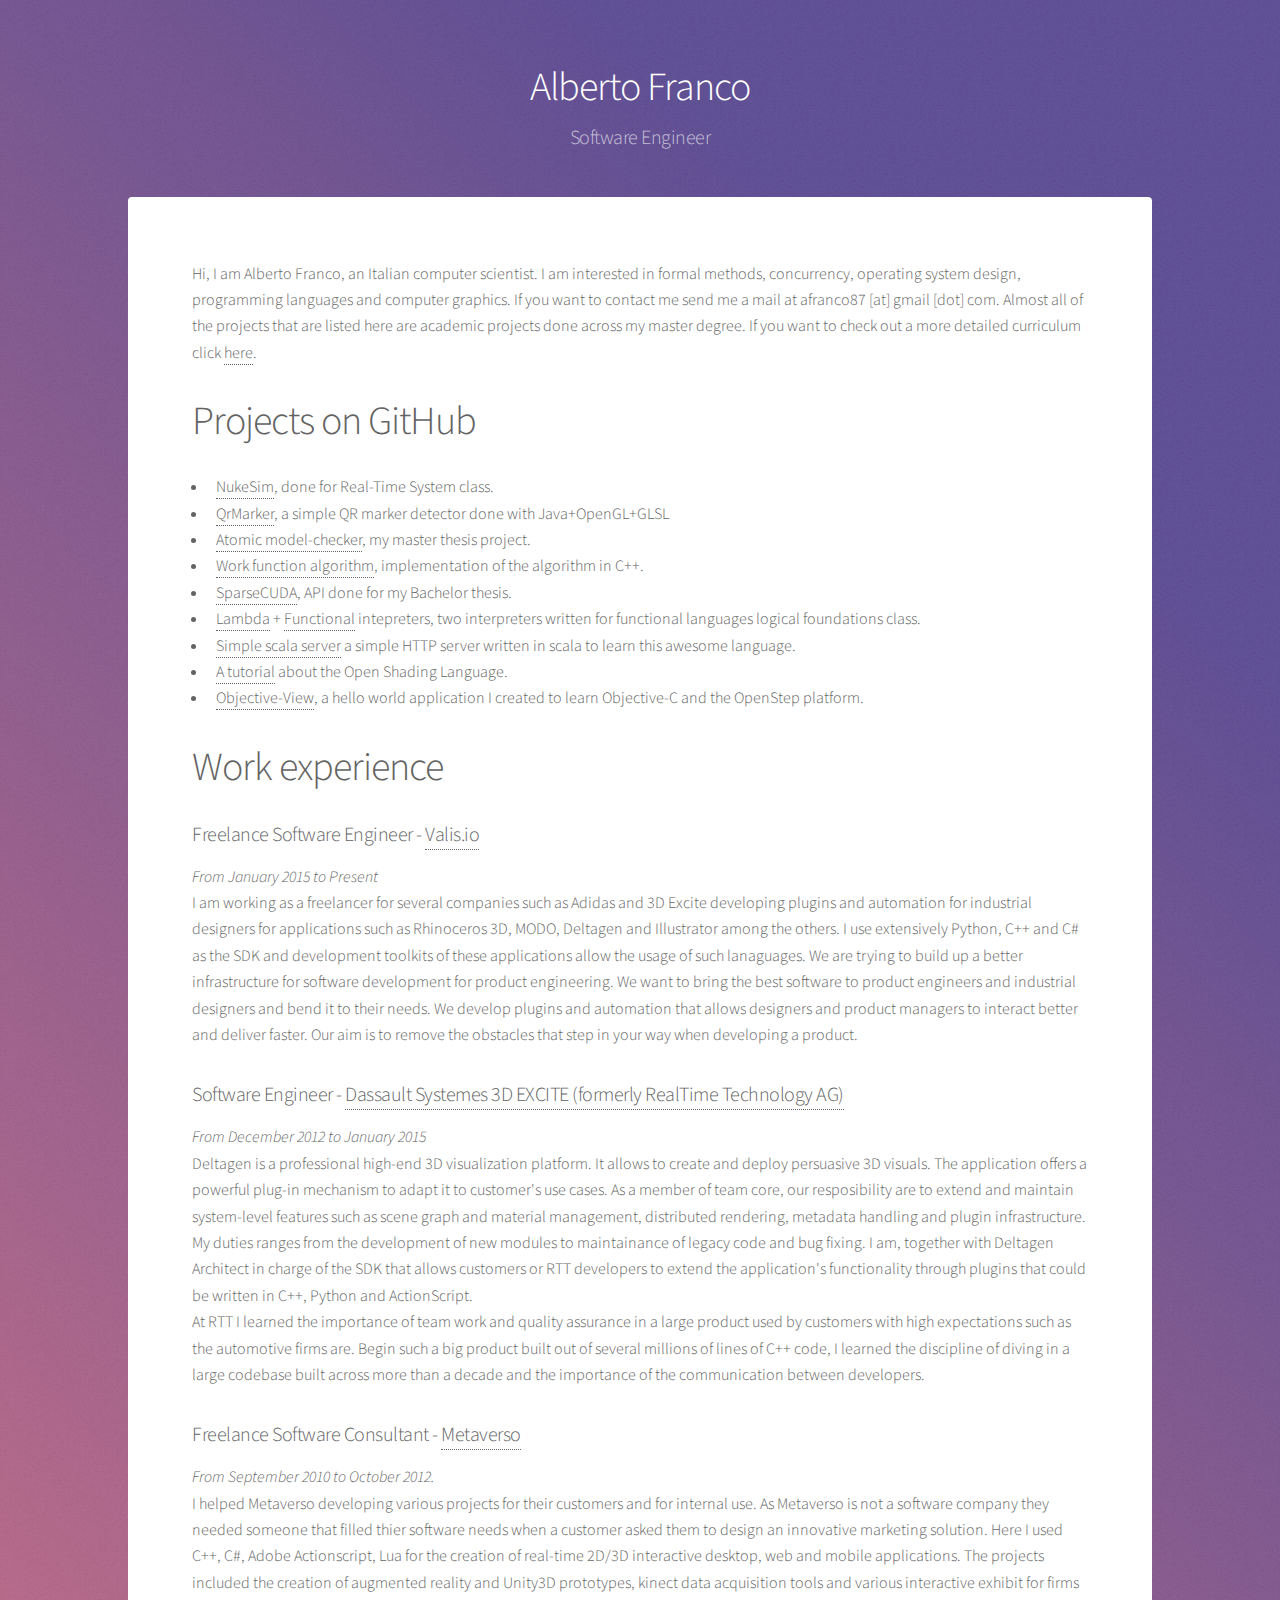
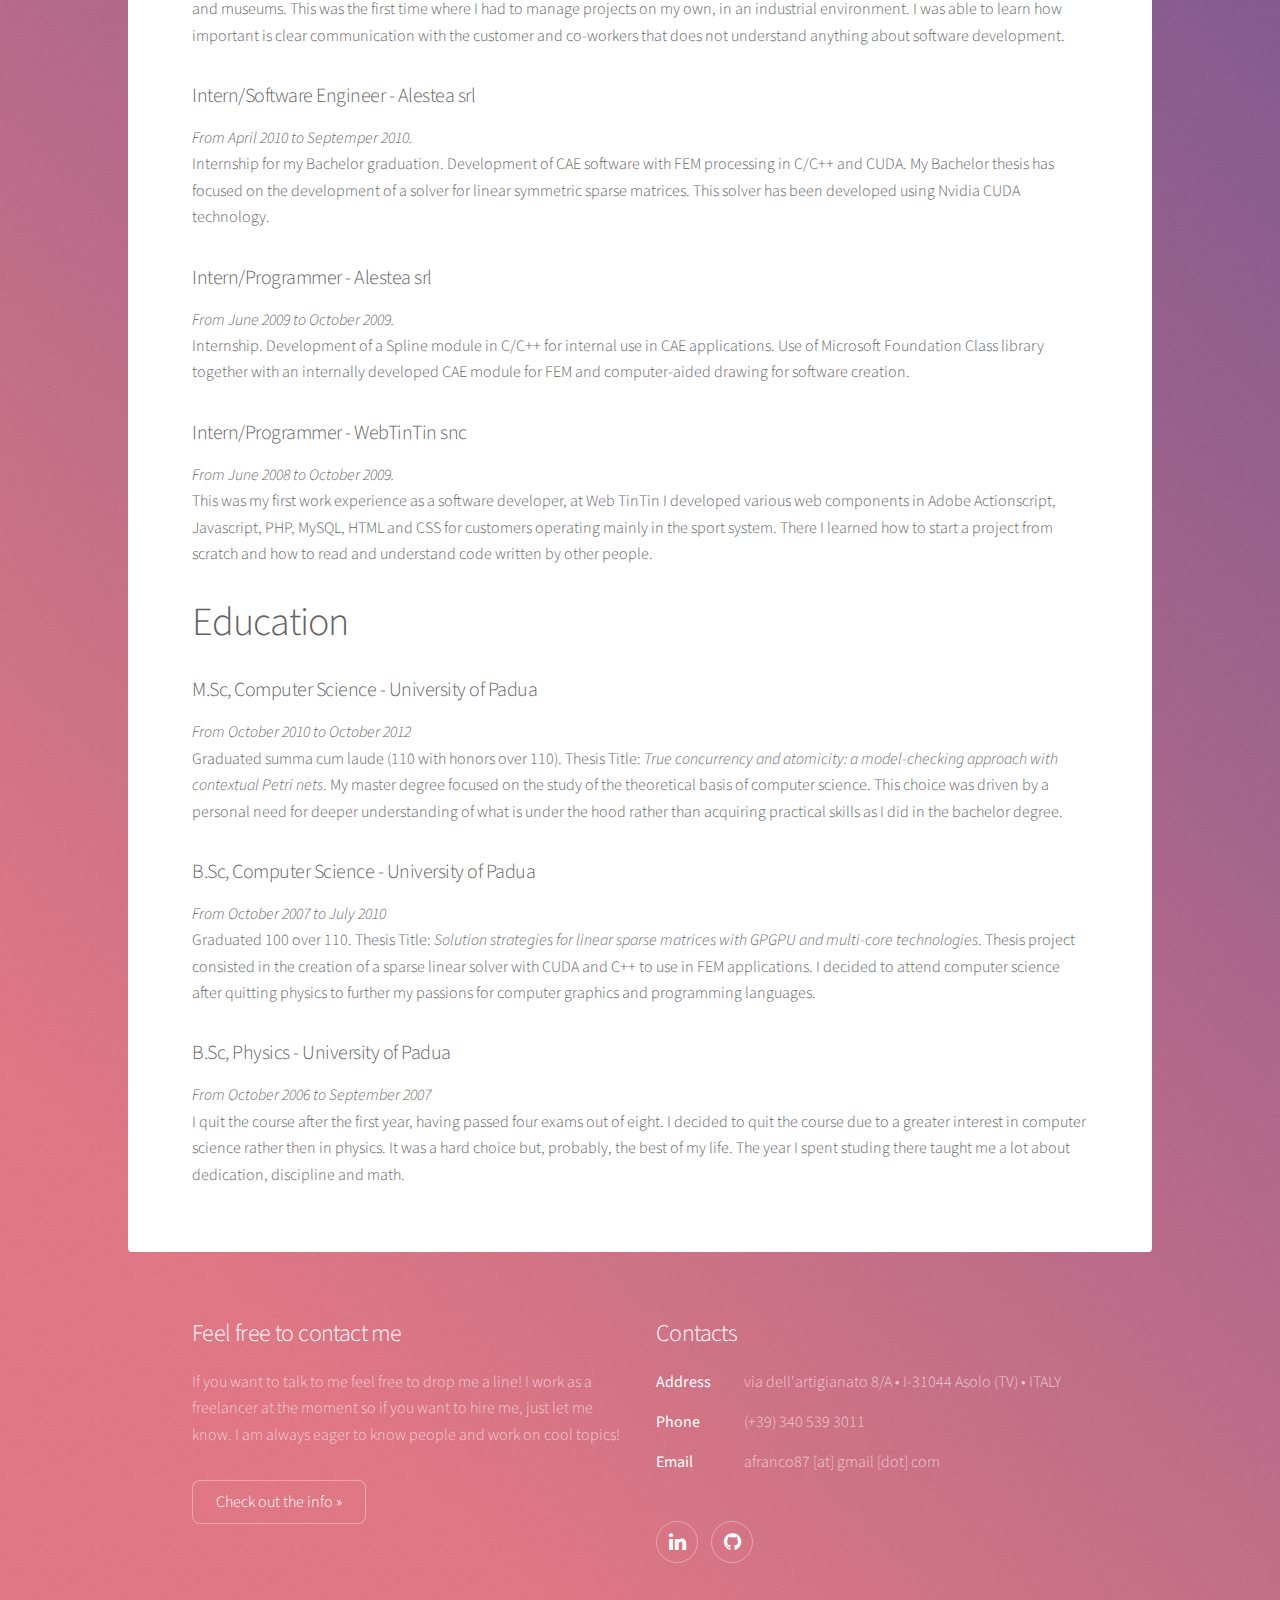
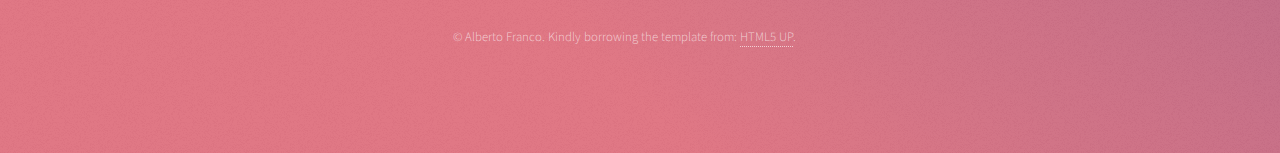
<file: index.html>
<!DOCTYPE HTML>

<html>

<head>
	<title>Alberto Franco on github</title>
	<meta charset="utf-8" />
	<meta name="viewport" content="width=device-width, initial-scale=1" />
	<!--[if lte IE 8]><script src="assets/js/ie/html5shiv.js"></script><![endif]-->
	<link rel="stylesheet" href="assets/css/main.css" />
	<!--[if lte IE 9]><link rel="stylesheet" href="assets/css/ie9.css" /><![endif]-->
	<!--[if lte IE 8]><link rel="stylesheet" href="assets/css/ie8.css" /><![endif]-->
</head>

<body>

	<!-- Wrapper -->
	<div id="wrapper">
		<!-- Header -->
		<header id="header">
			<h1>Alberto Franco</h1>
			<p>Software Engineer</p>
		</header>

		<!-- Main -->
		<div id="main">

			<!-- Content -->
			<section id="content" class="main">

				<section>
					<p>
						Hi, I am Alberto Franco, an Italian computer scientist. I am interested in formal methods, concurrency,
						operating system design, programming languages and computer graphics. If you want to contact me
						send me a mail at afranco87 [at] gmail [dot] com. Almost all of the projects that are listed here
						are academic projects done across my master degree. If you want to check out a more detailed curriculum
						click <a href="CV.pdf">here</a>.
					</p>
				</section>

				<!-- Text -->
				<section>
					<h1>Projects on GitHub</h1>
					<ul>
						<li><a href="https://github.com/thHube/NukeSim">NukeSim</a>, done for Real-Time System class.</li>
						<li><a href="https://github.com/thHube/QrMarker-ComputerVision">QrMarker</a>, a simple QR marker detector
							done with Java+OpenGL+GLSL</li>
						<li><a href="https://github.com/thHube/Cpunf-ModelCheck">Atomic model-checker</a>, my master thesis
							project.
						</li>
						<li><a href="https://github.com/thHube/Work-Function-Algorithm">Work function algorithm</a>, implementation
							of the algorithm in C++.</li>
						<li><a href="https://github.com/thHube/SparseCUDA">SparseCUDA</a>, API done for my Bachelor thesis.
						</li>
						<li>
							<a href="https://github.com/thHube/Lambda-Ineterpreter">Lambda</a> +
							<a href="https://github.com/thHube/Func-Interpreter">Functional</a> intepreters, two interpreters
							written for functional languages logical foundations class.
						</li>
						<li>
							<a href="https://github.com/thHube/Simple-Scala-Server">Simple scala server</a> a simple HTTP
							server written in scala to learn this awesome language.
						</li>
						<li>
							<a href="./tutorials/osl/osl.html">A tutorial</a> about the Open Shading Language.
						</li>
						<li>
							<a href="https://github.com/thHube/Objective-View">Objective-View</a>, a hello world application
							I created to learn Objective-C and the OpenStep platform.
						</li>


					</ul>
				</section>

				<!-- Lists -->
				<section>
					<h1>Work experience</h1>

					<h3>Freelance Software Engineer - <a href="http://valis.io/">Valis.io</a> </h3>
					<p>
						<i>From January 2015 to Present </i></br>
						I am working as a freelancer for several companies such as Adidas and 3D Excite developing plugins and
						automation for industrial designers for applications such as Rhinoceros 3D, MODO, Deltagen and
						Illustrator among the others. I use extensively Python, C++ and C# as the SDK and development toolkits
						of these applications allow the usage of such lanaguages. We are trying to build up a better infrastructure
						for software development for product engineering. We want to bring the best software to product
						engineers and industrial designers and bend it to their needs. We develop plugins and automation
						that allows designers and product managers to interact better and deliver faster. Our aim is to
						remove the obstacles that step in your way when developing a product.
					</p>

					<h3>Software Engineer - <a href="http://www.3dexcite.com">Dassault Systemes 3D EXCITE (formerly RealTime Technology AG)</a></h3>
					<p>
						<i>From December 2012 to January 2015</i></br>
						Deltagen is a professional high-end 3D visualization platform. It allows to create and deploy persuasive
						3D visuals. The application offers a powerful plug-in mechanism to adapt it to customer's use cases.
						As a member of team core, our resposibility are to extend and maintain system-level features such
						as scene graph and material management, distributed rendering, metadata handling and plugin infrastructure.
						My duties ranges from the development of new modules to maintainance of legacy code and bug fixing.
						I am, together with Deltagen Architect in charge of the SDK that allows customers or RTT developers
						to extend the application's functionality through plugins that could be written in C++, Python
						and ActionScript.
						<br/> At RTT I learned the importance of team work and quality assurance in a large product used by
						customers with high expectations such as the automotive firms are. Begin such a big product built
						out of several millions of lines of C++ code, I learned the discipline of diving in a large codebase
						built across more than a decade and the importance of the communication between developers.
					</p>

					<h3>Freelance Software Consultant - <a href="http://www.metaverso.info/">Metaverso</a></h3>
					<p>
						<i>From September 2010 to October 2012.</i></br>
						I helped Metaverso developing various projects for their customers and for internal use. As Metaverso
						is not a software company they needed someone that filled thier software needs when a customer
						asked them to design an innovative marketing solution. Here I used C++, C#, Adobe Actionscript,
						Lua for the creation of real-time 2D/3D interactive desktop, web and mobile applications. The projects
						included the creation of augmented reality and Unity3D prototypes, kinect data acquisition tools
						and various interactive exhibit for firms and museums. This was the first time where I had to manage
						projects on my own, in an industrial environment. I was able to learn how important is clear communication
						with the customer and co-workers that does not understand anything about software development.
					</p>

					<h3>Intern/Software Engineer - Alestea srl</h3>
					<p>
						<i>From April 2010 to Septemper 2010.</i>
						<br/> Internship for my Bachelor graduation. Development of CAE software with FEM processing in C/C++
						and CUDA. My Bachelor thesis has focused on the development of a solver for linear symmetric sparse
						matrices. This solver has been developed using Nvidia CUDA technology.
					</p>

					<h3>Intern/Programmer - Alestea srl</h3>
					<p>
						<i>From June 2009 to October 2009.</i>
						<br/> Internship. Development of a Spline module in C/C++ for internal use in CAE applications. Use
						of Microsoft Foundation Class library together with an internally developed CAE module for FEM
						and computer-aided drawing for software creation.
					</p>

					<h3>Intern/Programmer - WebTinTin snc</h3>
					<p>
						<i>From June 2008 to October 2009. </i>
						<br/> This was my first work experience as a software developer, at Web TinTin I developed various web
						components in Adobe Actionscript, Javascript, PHP, MySQL, HTML and CSS for customers operating
						mainly in the sport system. There I learned how to start a project from scratch and how to read
						and understand code written by other people.
					</p>

				</section>

				<section>
					<h1>Education</h1>

					<h3>M.Sc, Computer Science - University of Padua</h3>
					<p>
						<i>From October 2010 to October 2012</i>
						<br/> Graduated summa cum laude (110 with honors over 110). Thesis Title: <i>True concurrency and atomicity: a
						model-checking approach with contextual Petri nets</i>. My master degree focused on the study of
						the theoretical basis of computer science. This choice was driven by a personal need for deeper
						understanding of what is under the hood rather than acquiring practical skills as I did in the
						bachelor degree.
					</p>

					<h3>B.Sc, Computer Science - University of Padua</h3>
					<p>
						<i>From October 2007 to July 2010</i>
						<br/> Graduated 100 over 110. Thesis Title: <i>Solution strategies for linear sparse matrices with GPGPU
						and multi-core technologies</i>. Thesis project consisted in the creation of a sparse linear solver
						with CUDA and C++ to use in FEM applications. I decided to attend computer science after quitting
						physics to further my passions for computer graphics and programming languages.
					</p>

					<h3>B.Sc, Physics - University of Padua</h3>
					<p>
						<i>From October 2006 to September 2007</i>
						<br/> I quit the course after the first year, having passed four exams out of eight. I decided to quit
						the course due to a greater interest in computer science rather then in physics. It was a hard
						choice but, probably, the best of my life. The year I spent studing there taught me a lot about
						dedication, discipline and math.
					</p>

				</section>


			</section>

		</div>

		<!-- Footer -->
		<footer id="footer">
			<section>
				<h2>Feel free to contact me</h2>
				<p>If you want to talk to me feel free to drop me a line! I work as a freelancer at the moment so if
					you want to hire me, just let me know. I am always eager to know people and work on cool topics!</p>
				<ul class="actions">
					<li><a class="button">Check out the info &raquo;</a></li>
				</ul>
			</section>
			<section>
				<h2>Contacts</h2>
				<dl class="alt">
					<dt>Address</dt>
					<dd>via dell'artigianato 8/A &bull; I-31044 Asolo (TV) &bull; ITALY</dd>
					<dt>Phone</dt>
					<dd>(+39) 340 539 3011</dd>
					<dt>Email</dt>
					<dd>afranco87 [at] gmail [dot] com</dd>
				</dl>
				<ul class="icons">
					<li><a href="https://www.linkedin.com/in/alberto-franco" class="icon fa-linkedin alt"><span class="label">Linkedin</span></a></li>
					<li><a href="https://github.com/thHube" class="icon fa-github alt"><span class="label">GitHub</span></a></li>
				</ul>
			</section>
			<p class="copyright">&copy; Alberto Franco. Kindly borrowing the template from: <a href="https://html5up.net">HTML5 UP</a>.</p>
		</footer>

	</div>

	<!-- Scripts -->
	<script src="assets/js/jquery.min.js"></script>
	<script src="assets/js/jquery.scrollex.min.js"></script>
	<script src="assets/js/jquery.scrolly.min.js"></script>
	<script src="assets/js/skel.min.js"></script>
	<script src="assets/js/util.js"></script>
	<!--[if lte IE 8]><script src="assets/js/ie/respond.min.js"></script><![endif]-->
	<script src="assets/js/main.js"></script>

</body>

</html>
</file>
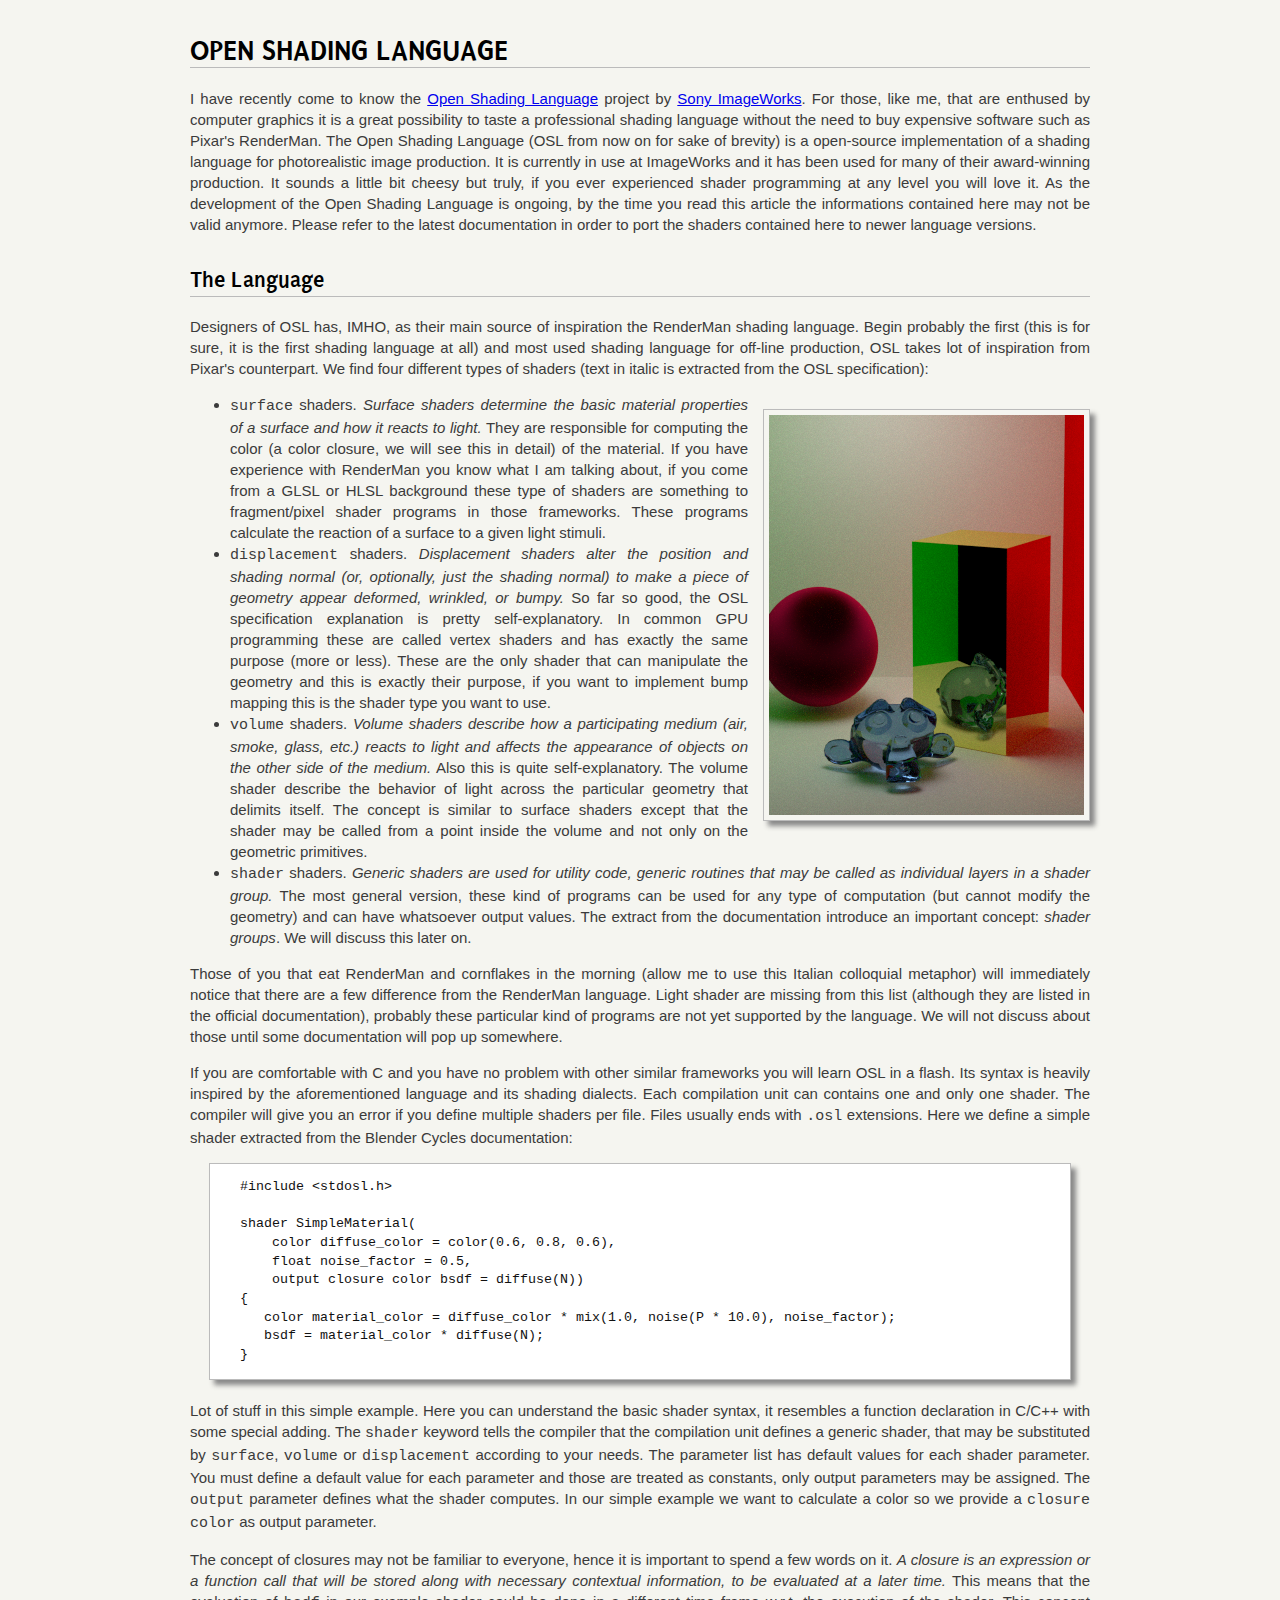
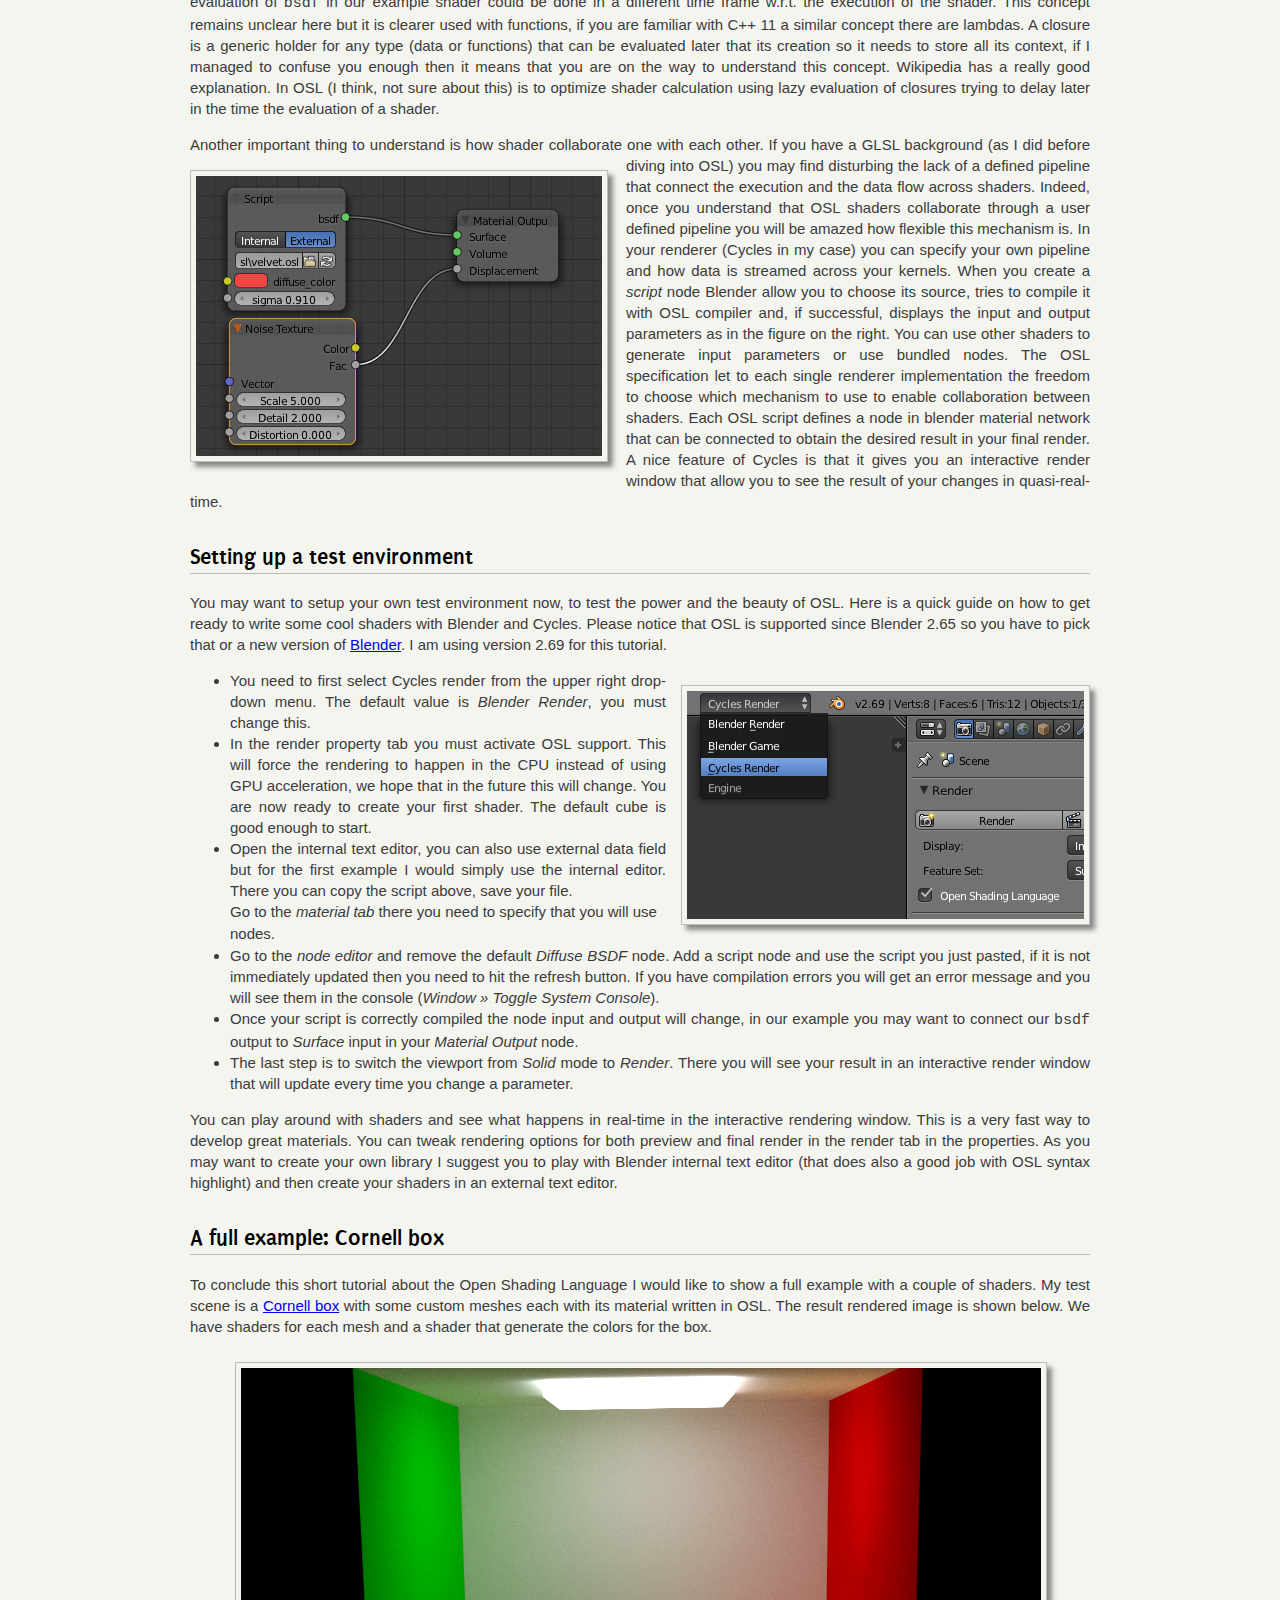
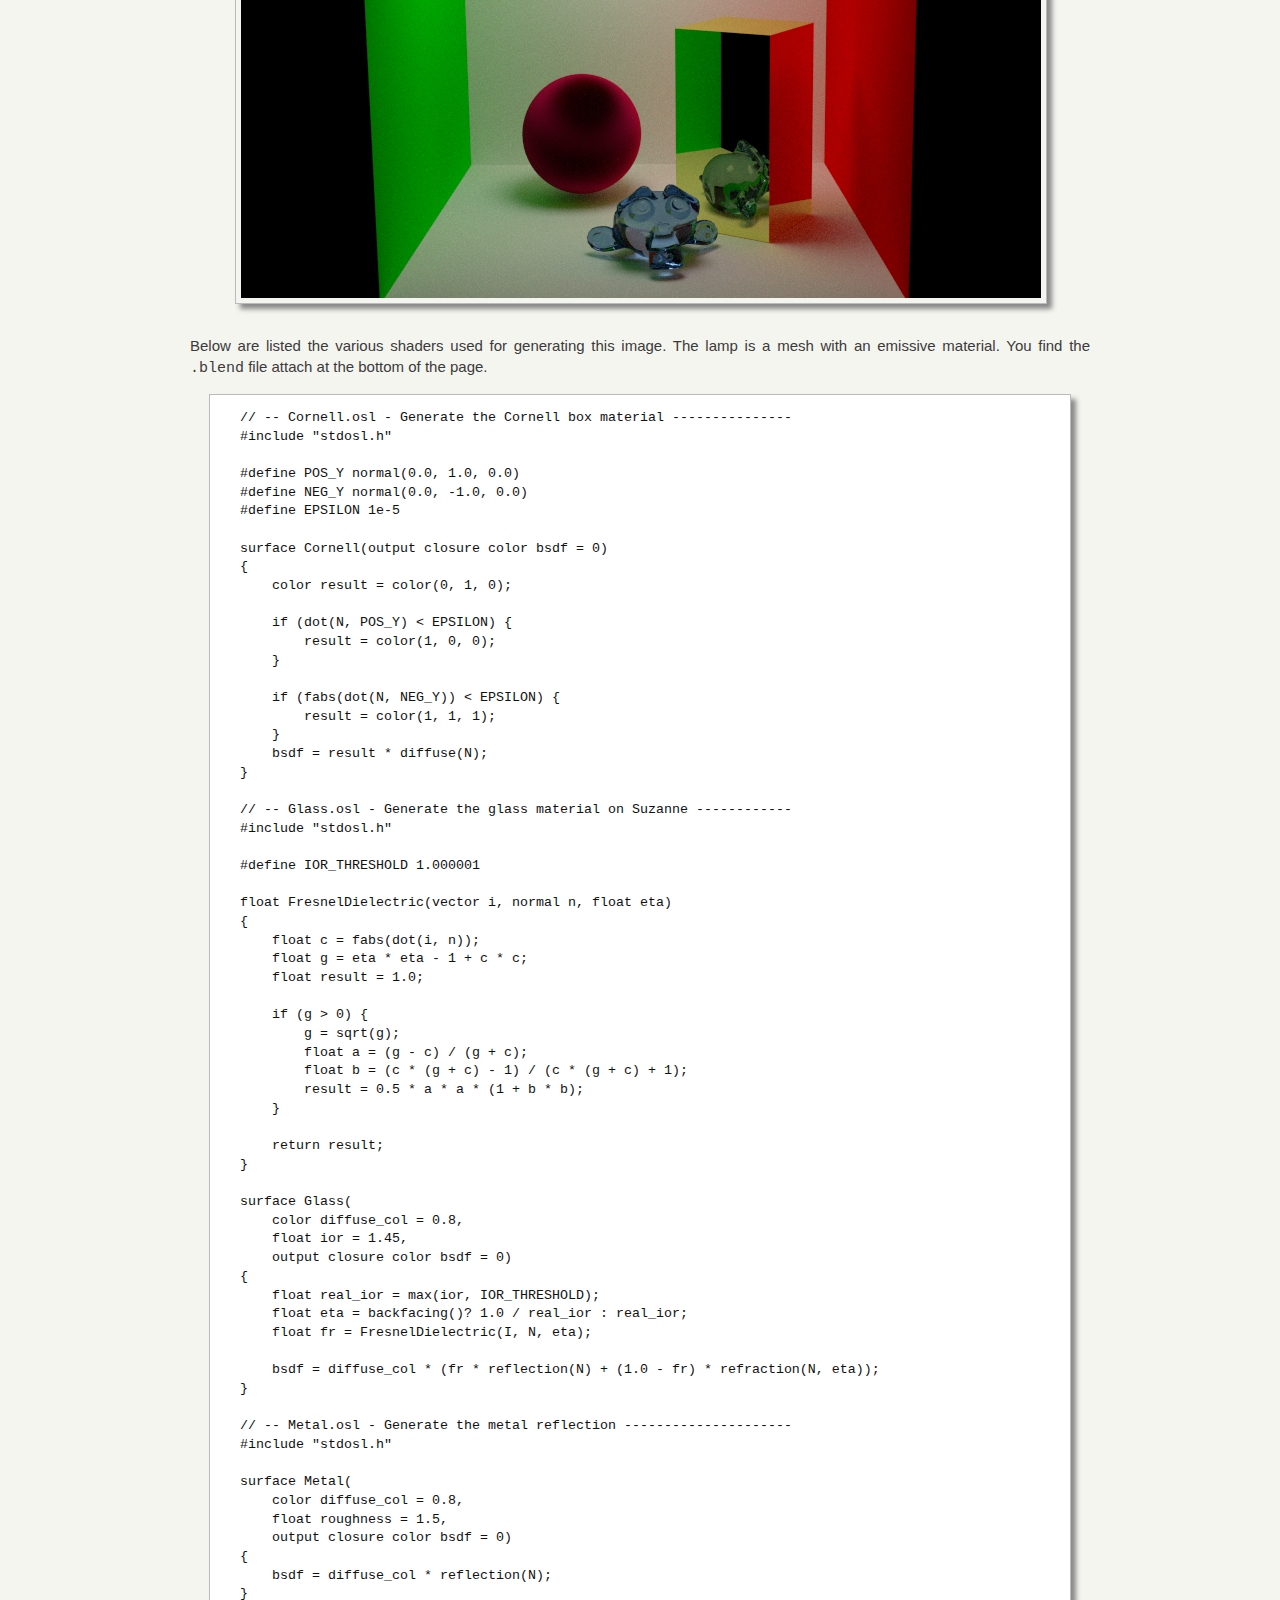
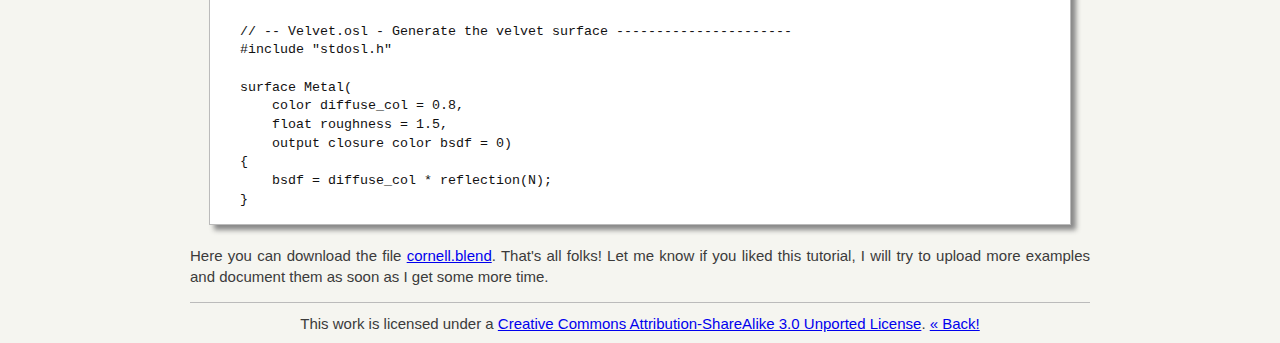
<file: tutorials/osl/osl.html>
<!DOCTYPE html>
<html>
<head>
    <meta http-equiv="Content-Type" content="text/html; charset=UTF-8">
    <title>Open Shading Language Tutorial</title>
    <link href='http://fonts.googleapis.com/css?family=Puritan:400,700' rel='stylesheet' type='text/css'>
    <link rel="stylesheet" type="text/css" href="style.css" />
</head>

<body>
<h1>OPEN SHADING LANGUAGE</h1>
<p>
I have recently come to know the 
<a href="https://github.com/imageworks/OpenShadingLanguage">Open Shading Language</a> project by 
<a href="http://opensource.imageworks.com/">Sony ImageWorks</a>. For those, like me, that are 
enthused by computer graphics it is a great possibility to taste a professional shading language 
without the need to buy expensive software such as Pixar's RenderMan. The Open Shading Language 
(OSL from now on for sake of brevity) is a open-source implementation of a shading language for 
photorealistic image production. It is currently in use at ImageWorks and it has been used for 
many of their award-winning production. It sounds a little bit cheesy but truly, if you ever 
experienced shader programming at any level you will love it. As the development of the Open Shading
Language is ongoing, by the time you read this article the informations contained here may not be 
valid anymore. Please refer to the latest documentation in order to port the shaders contained here
to newer language versions.
</p> 

<h2>The Language</h2>
<p>
Designers of OSL has, IMHO, as their main source of inspiration the RenderMan shading language. Begin
probably the first (this is for sure, it is the first shading language at all) and most used shading 
language for off-line production, OSL takes lot of inspiration from Pixar's counterpart. We find 
four different types of shaders (text in italic is extracted from the OSL specification):
</p>
<img class="right-img" src="img/fst.png" />
<ul>
    <li>
        <code><b>surface</b></code> shaders. <i>Surface shaders determine the basic material properties 
        of a surface and how it reacts to light.</i> They are responsible for computing the color 
        (a color closure, we will see this in detail) of the material. If you have experience with 
        RenderMan you know what I am talking about, if you come from a GLSL or HLSL background these
        type of shaders are something to fragment/pixel shader programs in those frameworks. These 
        programs calculate the reaction of a surface to a given light stimuli. 
    </li>

    <li>
        <code><b>displacement</b></code> shaders. <i>Displacement shaders alter the position and 
        shading normal (or, optionally, just the shading normal) to make a piece of geometry appear 
        deformed, wrinkled, or bumpy.</i> So far so good, the OSL specification explanation is pretty
        self-explanatory. In common GPU programming these are called vertex shaders and has exactly 
        the same purpose (more or less). These are the only shader that can manipulate the geometry
        and this is exactly their purpose, if you want to implement bump mapping this is the shader 
        type you want to use. 
    </li>
    <li>
        <code><b>volume</b></code> shaders. <i>Volume shaders describe how a participating medium 
        (air, smoke, glass, etc.) reacts to light and affects the appearance of objects on the other 
        side of the medium.</i> Also this is quite self-explanatory. The volume shader describe the 
        behavior of light across the particular geometry that delimits itself. The concept is 
        similar to surface shaders except that the shader may be called from a point inside the 
        volume and not only on the geometric primitives.
    </li>
    <li>
        <code><b>shader</b></code> shaders. <i>Generic shaders are used for utility code, generic 
        routines that may be called as individual layers in a shader group.</i> The most general 
        version, these kind of programs can be used for any type of computation (but cannot modify 
        the geometry) and can have whatsoever output values. The extract from the documentation 
        introduce an important concept: <i>shader groups</i>. We will discuss this later on.
    </li>
</ul>
<p>
Those of you that eat RenderMan and cornflakes in the morning (allow me to use this Italian colloquial
metaphor) will immediately notice that there are a few difference from the RenderMan language. Light 
shader are missing from this list (although they are listed in the official documentation), probably
these particular kind of programs are not yet supported by the language. We will not discuss about 
those until some documentation will pop up somewhere. 
</p>

<p>
If you are comfortable with C and you have no problem with other similar frameworks you will learn 
OSL in a flash. Its syntax is heavily inspired by the aforementioned language and its shading dialects.
Each compilation unit can contains one and only one shader. The compiler will give you an error 
if you define multiple shaders per file. Files usually ends with <code>.osl</code> extensions. Here
we define a simple shader extracted from the Blender Cycles documentation:
</p>
<div class="osl">
<code>
<pre>
#include &lt;stdosl.h&gt;

shader SimpleMaterial(
    color diffuse_color = color(0.6, 0.8, 0.6),
    float noise_factor = 0.5,
    output closure color bsdf = diffuse(N))
{
   color material_color = diffuse_color * mix(1.0, noise(P * 10.0), noise_factor);
   bsdf = material_color * diffuse(N);
}
</pre>
</code>
</div>
<p>
Lot of stuff in this simple example. Here you can understand the basic shader syntax, it resembles a
function declaration in C/C++ with some special adding. The <code>shader</code> keyword tells the 
compiler that the compilation unit defines a generic shader, that may be substituted by <code>surface</code>,
<code>volume</code> or <code>displacement</code> according to your needs. The parameter list has default 
values for each shader parameter. You must define a default value for each parameter and those are 
treated as constants, only output parameters may be assigned. The <code>output</code> parameter 
defines what the shader computes. In our simple example we want to calculate a color so we provide 
a <code>closure color</code> as output parameter. 
</p>

<p>
The concept of closures may not be familiar to everyone, hence it is important to spend a few words 
on it. <i>A closure is an expression or a function call that will be stored along with necessary 
contextual information, to be evaluated at a later time.</i> This means that the evaluation of 
<code>bsdf</code> in our example shader could be done in a different time frame w.r.t. the execution
of the shader. This concept remains unclear here but it is clearer used with functions, if you are 
familiar with C++ 11 a similar concept there are lambdas. A closure is a generic holder for any type
(data or functions) that can be evaluated later that its creation so it needs to store all its 
context, if I managed to confuse you enough then it means that you are on the way to understand 
this concept. Wikipedia has a really good explanation. In OSL (I think, not sure about this) is to
optimize shader calculation using lazy evaluation of closures trying to delay later in the time the 
evaluation of a shader. 
</p>

<p>
Another important thing to understand is how shader collaborate one with each other. If you have a 
<img class="img-left" src="img/blnd_node_net.png" />   
GLSL background (as I did before diving into OSL) you may find disturbing the lack of a defined 
pipeline that connect the execution and the data flow across shaders. Indeed, once you understand that 
OSL shaders collaborate through a user defined pipeline you will be amazed how flexible this mechanism
is. In your renderer (Cycles in my case) you can specify your own pipeline and how data is streamed 
across your kernels. When you create a <i>script</i> node Blender allow you to choose its source, 
tries to compile it with OSL compiler and, if successful, displays the input and output parameters
as in the figure on the right. You can use other shaders to generate input parameters or use bundled 
nodes. The OSL specification let to each single renderer implementation the freedom to choose which
mechanism to use to enable collaboration between shaders. Each OSL script defines a node in blender
material network that can be connected to obtain the desired result in your final render. A nice 
feature of Cycles is that it gives you an interactive render window that allow you to see the result 
of your changes in quasi-real-time. 

</p>

<h2>Setting up a test environment</h2>
<p>
You may want to setup your own test environment now, to test the power and the beauty of OSL. Here 
is a quick guide on how to get ready to write some cool shaders with Blender and Cycles. Please notice
that OSL is supported since Blender 2.65 so you have to pick that or a new version of 
<a href="http://www.blender.org/">Blender</a>. I am using version 2.69 for this tutorial.
</p>
<img class="right-img" src="img/render_select.png">

<ul>
    <li>
        You need to first select Cycles render from the upper right drop-down menu. The default value is 
        <i>Blender Render</i>, you must change this. 
    </li>
    <li>
        In the render property tab you must activate OSL support. This will force the rendering to 
        happen in the CPU instead of using GPU acceleration, we hope that in the future this will 
        change. You are now ready to create your first shader. The default cube is good enough to start. 
    </li>
    <li>
        Open the internal text editor, you can also use external data field but for the first example 
        I would simply use the internal editor. There you can copy the script above, save your file. 
    </li>
        Go to the <i>material tab</i> there you need to specify that you will use nodes. 
    </li>
    <li>
        Go to the <i>node editor</i> and remove the default <i>Diffuse BSDF</i> node. Add a script 
        node and use the script you just pasted, if it is not immediately updated then you need to 
        hit the refresh button. If you have compilation errors you will get an error message and you 
        will see them in the console (<i>Window &raquo; Toggle System Console</i>). 
    </li>
    <li>
        Once your script is correctly compiled the node input and output will change, in our example 
        you may want to connect our <code>bsdf</code> output to <i>Surface</i> input in your 
        <i>Material Output</i> node. 
    </li>
    <li>
        The last step is to switch the viewport from <i>Solid</i> mode to <i>Render</i>. There you 
        will see your result in an interactive render window that will update every time you change
        a parameter. 
    </li>
</ul>
<p>
You can play around with shaders and see what happens in real-time in the interactive rendering 
window. This is a very fast way to develop great materials. You can tweak rendering options for 
both preview and final render in the render tab in the properties. As you may want to create your 
own library I suggest you to play with Blender internal text editor (that does also a good job with
OSL syntax highlight) and then create your shaders in an external text editor. 
</p>

<h2>A full example: Cornell box</h2>
<p>
To conclude this short tutorial about the Open Shading Language I would like to show a full example 
with a couple of shaders. My test scene is a 
<a href="http://en.wikipedia.org/wiki/Cornell_box">Cornell box</a> with some custom meshes each with
its material written in OSL. The result rendered image is shown below. We have shaders for each mesh
and a shader that generate the colors for the box. 
</p>
<img src="img/full.png" class="center-full">
<p>
Below are listed the various shaders used for generating this image. The lamp is a mesh with an 
emissive material. You find the <code>.blend</code> file attach at the bottom of the page. 
</p>

<div class="osl">
<code>
<pre>
// -- Cornell.osl - Generate the Cornell box material ---------------
#include "stdosl.h"

#define POS_Y normal(0.0, 1.0, 0.0)
#define NEG_Y normal(0.0, -1.0, 0.0)
#define EPSILON 1e-5

surface Cornell(output closure color bsdf = 0)
{
    color result = color(0, 1, 0);
    
    if (dot(N, POS_Y) &lt; EPSILON) {
        result = color(1, 0, 0);
    }
    
    if (fabs(dot(N, NEG_Y)) &lt; EPSILON) {
        result = color(1, 1, 1);
    }
    bsdf = result * diffuse(N);
}

// -- Glass.osl - Generate the glass material on Suzanne ------------
#include "stdosl.h"

#define IOR_THRESHOLD 1.000001

float FresnelDielectric(vector i, normal n, float eta)
{
    float c = fabs(dot(i, n));
    float g = eta * eta - 1 + c * c;
    float result = 1.0;
    
    if (g > 0) {
        g = sqrt(g);
        float a = (g - c) / (g + c);
        float b = (c * (g + c) - 1) / (c * (g + c) + 1);
        result = 0.5 * a * a * (1 + b * b);
    }
    
    return result;
}

surface Glass(
    color diffuse_col = 0.8, 
    float ior = 1.45, 
    output closure color bsdf = 0)
{
    float real_ior = max(ior, IOR_THRESHOLD);
    float eta = backfacing()? 1.0 / real_ior : real_ior;
    float fr = FresnelDielectric(I, N, eta);
    
    bsdf = diffuse_col * (fr * reflection(N) + (1.0 - fr) * refraction(N, eta));
}

// -- Metal.osl - Generate the metal reflection ---------------------
#include "stdosl.h"

surface Metal(
    color diffuse_col = 0.8,
    float roughness = 1.5,
    output closure color bsdf = 0) 
{
    bsdf = diffuse_col * reflection(N);
}

// -- Velvet.osl - Generate the velvet surface ----------------------
#include "stdosl.h"

surface Metal(
    color diffuse_col = 0.8,
    float roughness = 1.5,
    output closure color bsdf = 0) 
{
    bsdf = diffuse_col * reflection(N);
}
</pre>
</code>
</div>
<p>
Here you can download the file <a href="./blend/cornell.blend">cornell.blend</a>. That's all folks! 
Let me know if you liked this tutorial, I will try to upload more examples and document them as soon
as I get some more time. 
</p>
<div id="footer">
This work is licensed under a 
<a rel="license" href="http://creativecommons.org/licenses/by-sa/3.0/deed.en_US">Creative Commons 
Attribution-ShareAlike 3.0 Unported License</a>. <a href="http://thhube.github.com">&laquo; Back!</a>
</div>
</body>
</html>
</file>
<file: assets/css/ie9.css>
/*
	Stellar by HTML5 UP
	html5up.net | @ajlkn
	Free for personal and commercial use under the CCA 3.0 license (html5up.net/license)
*/

/* Spotlight */

	.spotlight:after {
		content: '';
		display: block;
		clear: both;
	}

	.spotlight .content {
		float: left;
		width: 60%;
	}

	.spotlight .image {
		float: left;
	}

/* Features */

	.features:after {
		content: '';
		display: block;
		clear: both;
	}

	.features li {
		float: left;
	}

/* Statistics */

	.statistics {
		display: inline-block;
		width: auto;
	}

		.statistics:after {
			content: '';
			display: block;
			clear: both;
		}

		.statistics li {
			float: left;
			padding: 1.5em 2.5em;
		}

/* Footer */

	#footer > * {
		float: left;
	}

	#footer .copyright {
		clear: both;
	}
</file>
<file: assets/css/ie8.css>
/*
	Stellar by HTML5 UP
	html5up.net | @ajlkn
	Free for personal and commercial use under the CCA 3.0 license (html5up.net/license)
*/

/* Type */

	body {
		color: #ffffff;
	}

/* Button */

	.button {
		position: relative;
		border: solid 1px !important;
	}

		.button.special {
			border: none !important;
		}

/* Icon */

	.icon.major {
		-ms-behavior: url("assets/js/ie/PIE.htc");
	}

		.icon.major:before {
			font-size: 4em;
			border: 0;
		}

/* Spotlight */

	.spotlight .image {
		position: relative;
		-ms-behavior: url("assets/js/ie/PIE.htc");
	}

		.spotlight .image img {
			position: relative;
			-ms-behavior: url("assets/js/ie/PIE.htc");
		}

/* Features */

	.features li {
		width: 29%;
	}

/* Footer */

	#footer > * {
		width: 50%;
		margin-left: 0;
	}

/* Main */

	#main > .main > .image.main:first-child {
		margin-top: 0;
		margin-left: 0;
		width: 100%;
	}
</file>
<file: tutorials/osl/style.css>
html {
    background-color: #F5F5F0;
}

body {
    width: 900px;
    margin:auto;
    color: #3B3B3B;
    font: 15px/22px 'Helvetica Neue', sans-serif;
    font-weight: 300;
    padding: 0 10px;
}

h1 {
    font-family: 'Puritan', sans-serif;
    color: #000;
    font-variant: small-caps;
    width: auto;
    border-bottom: 1px #BBB solid;
    padding: 20px 0 5px 0;
}


h2 {
    color: #000;
    font-family: 'Puritan', sans-serif;
    width: auto;
    border-bottom: 1px #BBB solid;
    padding: 15px 0 5px 0;
}


p, li { 
    text-align: justify; 
    line-height: 140%;
}

/*
li { 
    text-align: justify; 
    line-height: 130%;
}
*/

img.right-img {
    float: right;
    margin: 15px 0 15px 15px;
    padding: 5px 5px 5px 5px ;
    border: 1px #BBB solid;
    box-shadow: 5px 5px 5px #888888;
}


img.img-left {
    float: left;
    margin: 15px 18px 15px 0;
    padding: 5px 5px 5px 5px ;
    border: 1px #BBB solid;
    box-shadow: 5px 5px 5px #888888;
}


.osl {
    background-color: #FFF;
    width: 800px;
    margin: auto auto 20px auto;
    color: #111;
    padding: 1px 30px 1px 30px;
    font-size: 10pt;
    border: 1px #BBB solid;
    box-shadow: 5px 5px 5px #888888;
    line-height: 140%;
}

.center-full {
    margin: 10px 10px 10px 45px;
    padding: 5px 5px 5px 5px;
    border: 1px #BBB solid;
    box-shadow: 5px 5px 5px #888888;
    width:800px;
    text-align: center;
}

#footer {
    text-align: center;
    border-top: 1px #BBB solid;
    padding: 10px 0 20px 0;
}
</file>
<file: assets/css/main.css>
@import url(font-awesome.min.css);
@import "https://fonts.googleapis.com/css?family=Source+Sans+Pro:300,400";

/*
	Stellar by HTML5 UP
	html5up.net | @ajlkn
	Free for personal and commercial use under the CCA 3.0 license (html5up.net/license)
*/

/* Reset */

	html, body, div, span, applet, object, iframe, h1, h2, h3, h4, h5, h6, p, blockquote, pre, a, abbr, acronym, address, big, cite, code, del, dfn, em, img, ins, kbd, q, s, samp, small, strike, strong, sub, sup, tt, var, b, u, i, center, dl, dt, dd, ol, ul, li, fieldset, form, label, legend, table, caption, tbody, tfoot, thead, tr, th, td, article, aside, canvas, details, embed, figure, figcaption, footer, header, hgroup, menu, nav, output, ruby, section, summary, time, mark, audio, video {
		margin: 0;
		padding: 0;
		border: 0;
		font-size: 100%;
		font: inherit;
		vertical-align: baseline;
	}

	article, aside, details, figcaption, figure, footer, header, hgroup, menu, nav, section {
		display: block;
	}

	body {
		line-height: 1;
	}

	ol, ul {
		list-style: none;
	}

	blockquote, q {
		quotes: none;
	}

	blockquote:before, blockquote:after, q:before, q:after {
		content: '';
		content: none;
	}

	table {
		border-collapse: collapse;
		border-spacing: 0;
	}

	body {
		-webkit-text-size-adjust: none;
	}

/* Box Model */

	*, *:before, *:after {
		-moz-box-sizing: border-box;
		-webkit-box-sizing: border-box;
		box-sizing: border-box;
	}

/* Grid */

	.row {
		border-bottom: solid 1px transparent;
		-moz-box-sizing: border-box;
		-webkit-box-sizing: border-box;
		box-sizing: border-box;
	}

	.row > * {
		float: left;
		-moz-box-sizing: border-box;
		-webkit-box-sizing: border-box;
		box-sizing: border-box;
	}

	.row:after, .row:before {
		content: '';
		display: block;
		clear: both;
		height: 0;
	}

	.row.uniform > * > :first-child {
		margin-top: 0;
	}

	.row.uniform > * > :last-child {
		margin-bottom: 0;
	}

	.row.\30 \25 > * {
		padding: 0 0 0 0em;
	}

	.row.\30 \25 {
		margin: 0 0 -1px 0em;
	}

	.row.uniform.\30 \25 > * {
		padding: 0em 0 0 0em;
	}

	.row.uniform.\30 \25 {
		margin: 0em 0 -1px 0em;
	}

	.row > * {
		padding: 0 0 0 1.5em;
	}

	.row {
		margin: 0 0 -1px -1.5em;
	}

	.row.uniform > * {
		padding: 1.5em 0 0 1.5em;
	}

	.row.uniform {
		margin: -1.5em 0 -1px -1.5em;
	}

	.row.\32 00\25 > * {
		padding: 0 0 0 3em;
	}

	.row.\32 00\25 {
		margin: 0 0 -1px -3em;
	}

	.row.uniform.\32 00\25 > * {
		padding: 3em 0 0 3em;
	}

	.row.uniform.\32 00\25 {
		margin: -3em 0 -1px -3em;
	}

	.row.\31 50\25 > * {
		padding: 0 0 0 2.25em;
	}

	.row.\31 50\25 {
		margin: 0 0 -1px -2.25em;
	}

	.row.uniform.\31 50\25 > * {
		padding: 2.25em 0 0 2.25em;
	}

	.row.uniform.\31 50\25 {
		margin: -2.25em 0 -1px -2.25em;
	}

	.row.\35 0\25 > * {
		padding: 0 0 0 0.75em;
	}

	.row.\35 0\25 {
		margin: 0 0 -1px -0.75em;
	}

	.row.uniform.\35 0\25 > * {
		padding: 0.75em 0 0 0.75em;
	}

	.row.uniform.\35 0\25 {
		margin: -0.75em 0 -1px -0.75em;
	}

	.row.\32 5\25 > * {
		padding: 0 0 0 0.375em;
	}

	.row.\32 5\25 {
		margin: 0 0 -1px -0.375em;
	}

	.row.uniform.\32 5\25 > * {
		padding: 0.375em 0 0 0.375em;
	}

	.row.uniform.\32 5\25 {
		margin: -0.375em 0 -1px -0.375em;
	}

	.\31 2u, .\31 2u\24 {
		width: 100%;
		clear: none;
		margin-left: 0;
	}

	.\31 1u, .\31 1u\24 {
		width: 91.6666666667%;
		clear: none;
		margin-left: 0;
	}

	.\31 0u, .\31 0u\24 {
		width: 83.3333333333%;
		clear: none;
		margin-left: 0;
	}

	.\39 u, .\39 u\24 {
		width: 75%;
		clear: none;
		margin-left: 0;
	}

	.\38 u, .\38 u\24 {
		width: 66.6666666667%;
		clear: none;
		margin-left: 0;
	}

	.\37 u, .\37 u\24 {
		width: 58.3333333333%;
		clear: none;
		margin-left: 0;
	}

	.\36 u, .\36 u\24 {
		width: 50%;
		clear: none;
		margin-left: 0;
	}

	.\35 u, .\35 u\24 {
		width: 41.6666666667%;
		clear: none;
		margin-left: 0;
	}

	.\34 u, .\34 u\24 {
		width: 33.3333333333%;
		clear: none;
		margin-left: 0;
	}

	.\33 u, .\33 u\24 {
		width: 25%;
		clear: none;
		margin-left: 0;
	}

	.\32 u, .\32 u\24 {
		width: 16.6666666667%;
		clear: none;
		margin-left: 0;
	}

	.\31 u, .\31 u\24 {
		width: 8.3333333333%;
		clear: none;
		margin-left: 0;
	}

	.\31 2u\24 + *,
	.\31 1u\24 + *,
	.\31 0u\24 + *,
	.\39 u\24 + *,
	.\38 u\24 + *,
	.\37 u\24 + *,
	.\36 u\24 + *,
	.\35 u\24 + *,
	.\34 u\24 + *,
	.\33 u\24 + *,
	.\32 u\24 + *,
	.\31 u\24 + * {
		clear: left;
	}

	.\-11u {
		margin-left: 91.66667%;
	}

	.\-10u {
		margin-left: 83.33333%;
	}

	.\-9u {
		margin-left: 75%;
	}

	.\-8u {
		margin-left: 66.66667%;
	}

	.\-7u {
		margin-left: 58.33333%;
	}

	.\-6u {
		margin-left: 50%;
	}

	.\-5u {
		margin-left: 41.66667%;
	}

	.\-4u {
		margin-left: 33.33333%;
	}

	.\-3u {
		margin-left: 25%;
	}

	.\-2u {
		margin-left: 16.66667%;
	}

	.\-1u {
		margin-left: 8.33333%;
	}

	@media screen and (max-width: 1680px) {

		.row > * {
			padding: 0 0 0 1.5em;
		}

		.row {
			margin: 0 0 -1px -1.5em;
		}

		.row.uniform > * {
			padding: 1.5em 0 0 1.5em;
		}

		.row.uniform {
			margin: -1.5em 0 -1px -1.5em;
		}

		.row.\32 00\25 > * {
			padding: 0 0 0 3em;
		}

		.row.\32 00\25 {
			margin: 0 0 -1px -3em;
		}

		.row.uniform.\32 00\25 > * {
			padding: 3em 0 0 3em;
		}

		.row.uniform.\32 00\25 {
			margin: -3em 0 -1px -3em;
		}

		.row.\31 50\25 > * {
			padding: 0 0 0 2.25em;
		}

		.row.\31 50\25 {
			margin: 0 0 -1px -2.25em;
		}

		.row.uniform.\31 50\25 > * {
			padding: 2.25em 0 0 2.25em;
		}

		.row.uniform.\31 50\25 {
			margin: -2.25em 0 -1px -2.25em;
		}

		.row.\35 0\25 > * {
			padding: 0 0 0 0.75em;
		}

		.row.\35 0\25 {
			margin: 0 0 -1px -0.75em;
		}

		.row.uniform.\35 0\25 > * {
			padding: 0.75em 0 0 0.75em;
		}

		.row.uniform.\35 0\25 {
			margin: -0.75em 0 -1px -0.75em;
		}

		.row.\32 5\25 > * {
			padding: 0 0 0 0.375em;
		}

		.row.\32 5\25 {
			margin: 0 0 -1px -0.375em;
		}

		.row.uniform.\32 5\25 > * {
			padding: 0.375em 0 0 0.375em;
		}

		.row.uniform.\32 5\25 {
			margin: -0.375em 0 -1px -0.375em;
		}

		.\31 2u\28xlarge\29, .\31 2u\24\28xlarge\29 {
			width: 100%;
			clear: none;
			margin-left: 0;
		}

		.\31 1u\28xlarge\29, .\31 1u\24\28xlarge\29 {
			width: 91.6666666667%;
			clear: none;
			margin-left: 0;
		}

		.\31 0u\28xlarge\29, .\31 0u\24\28xlarge\29 {
			width: 83.3333333333%;
			clear: none;
			margin-left: 0;
		}

		.\39 u\28xlarge\29, .\39 u\24\28xlarge\29 {
			width: 75%;
			clear: none;
			margin-left: 0;
		}

		.\38 u\28xlarge\29, .\38 u\24\28xlarge\29 {
			width: 66.6666666667%;
			clear: none;
			margin-left: 0;
		}

		.\37 u\28xlarge\29, .\37 u\24\28xlarge\29 {
			width: 58.3333333333%;
			clear: none;
			margin-left: 0;
		}

		.\36 u\28xlarge\29, .\36 u\24\28xlarge\29 {
			width: 50%;
			clear: none;
			margin-left: 0;
		}

		.\35 u\28xlarge\29, .\35 u\24\28xlarge\29 {
			width: 41.6666666667%;
			clear: none;
			margin-left: 0;
		}

		.\34 u\28xlarge\29, .\34 u\24\28xlarge\29 {
			width: 33.3333333333%;
			clear: none;
			margin-left: 0;
		}

		.\33 u\28xlarge\29, .\33 u\24\28xlarge\29 {
			width: 25%;
			clear: none;
			margin-left: 0;
		}

		.\32 u\28xlarge\29, .\32 u\24\28xlarge\29 {
			width: 16.6666666667%;
			clear: none;
			margin-left: 0;
		}

		.\31 u\28xlarge\29, .\31 u\24\28xlarge\29 {
			width: 8.3333333333%;
			clear: none;
			margin-left: 0;
		}

		.\31 2u\24\28xlarge\29 + *,
		.\31 1u\24\28xlarge\29 + *,
		.\31 0u\24\28xlarge\29 + *,
		.\39 u\24\28xlarge\29 + *,
		.\38 u\24\28xlarge\29 + *,
		.\37 u\24\28xlarge\29 + *,
		.\36 u\24\28xlarge\29 + *,
		.\35 u\24\28xlarge\29 + *,
		.\34 u\24\28xlarge\29 + *,
		.\33 u\24\28xlarge\29 + *,
		.\32 u\24\28xlarge\29 + *,
		.\31 u\24\28xlarge\29 + * {
			clear: left;
		}

		.\-11u\28xlarge\29 {
			margin-left: 91.66667%;
		}

		.\-10u\28xlarge\29 {
			margin-left: 83.33333%;
		}

		.\-9u\28xlarge\29 {
			margin-left: 75%;
		}

		.\-8u\28xlarge\29 {
			margin-left: 66.66667%;
		}

		.\-7u\28xlarge\29 {
			margin-left: 58.33333%;
		}

		.\-6u\28xlarge\29 {
			margin-left: 50%;
		}

		.\-5u\28xlarge\29 {
			margin-left: 41.66667%;
		}

		.\-4u\28xlarge\29 {
			margin-left: 33.33333%;
		}

		.\-3u\28xlarge\29 {
			margin-left: 25%;
		}

		.\-2u\28xlarge\29 {
			margin-left: 16.66667%;
		}

		.\-1u\28xlarge\29 {
			margin-left: 8.33333%;
		}

	}

	@media screen and (max-width: 1280px) {

		.row > * {
			padding: 0 0 0 1.5em;
		}

		.row {
			margin: 0 0 -1px -1.5em;
		}

		.row.uniform > * {
			padding: 1.5em 0 0 1.5em;
		}

		.row.uniform {
			margin: -1.5em 0 -1px -1.5em;
		}

		.row.\32 00\25 > * {
			padding: 0 0 0 3em;
		}

		.row.\32 00\25 {
			margin: 0 0 -1px -3em;
		}

		.row.uniform.\32 00\25 > * {
			padding: 3em 0 0 3em;
		}

		.row.uniform.\32 00\25 {
			margin: -3em 0 -1px -3em;
		}

		.row.\31 50\25 > * {
			padding: 0 0 0 2.25em;
		}

		.row.\31 50\25 {
			margin: 0 0 -1px -2.25em;
		}

		.row.uniform.\31 50\25 > * {
			padding: 2.25em 0 0 2.25em;
		}

		.row.uniform.\31 50\25 {
			margin: -2.25em 0 -1px -2.25em;
		}

		.row.\35 0\25 > * {
			padding: 0 0 0 0.75em;
		}

		.row.\35 0\25 {
			margin: 0 0 -1px -0.75em;
		}

		.row.uniform.\35 0\25 > * {
			padding: 0.75em 0 0 0.75em;
		}

		.row.uniform.\35 0\25 {
			margin: -0.75em 0 -1px -0.75em;
		}

		.row.\32 5\25 > * {
			padding: 0 0 0 0.375em;
		}

		.row.\32 5\25 {
			margin: 0 0 -1px -0.375em;
		}

		.row.uniform.\32 5\25 > * {
			padding: 0.375em 0 0 0.375em;
		}

		.row.uniform.\32 5\25 {
			margin: -0.375em 0 -1px -0.375em;
		}

		.\31 2u\28large\29, .\31 2u\24\28large\29 {
			width: 100%;
			clear: none;
			margin-left: 0;
		}

		.\31 1u\28large\29, .\31 1u\24\28large\29 {
			width: 91.6666666667%;
			clear: none;
			margin-left: 0;
		}

		.\31 0u\28large\29, .\31 0u\24\28large\29 {
			width: 83.3333333333%;
			clear: none;
			margin-left: 0;
		}

		.\39 u\28large\29, .\39 u\24\28large\29 {
			width: 75%;
			clear: none;
			margin-left: 0;
		}

		.\38 u\28large\29, .\38 u\24\28large\29 {
			width: 66.6666666667%;
			clear: none;
			margin-left: 0;
		}

		.\37 u\28large\29, .\37 u\24\28large\29 {
			width: 58.3333333333%;
			clear: none;
			margin-left: 0;
		}

		.\36 u\28large\29, .\36 u\24\28large\29 {
			width: 50%;
			clear: none;
			margin-left: 0;
		}

		.\35 u\28large\29, .\35 u\24\28large\29 {
			width: 41.6666666667%;
			clear: none;
			margin-left: 0;
		}

		.\34 u\28large\29, .\34 u\24\28large\29 {
			width: 33.3333333333%;
			clear: none;
			margin-left: 0;
		}

		.\33 u\28large\29, .\33 u\24\28large\29 {
			width: 25%;
			clear: none;
			margin-left: 0;
		}

		.\32 u\28large\29, .\32 u\24\28large\29 {
			width: 16.6666666667%;
			clear: none;
			margin-left: 0;
		}

		.\31 u\28large\29, .\31 u\24\28large\29 {
			width: 8.3333333333%;
			clear: none;
			margin-left: 0;
		}

		.\31 2u\24\28large\29 + *,
		.\31 1u\24\28large\29 + *,
		.\31 0u\24\28large\29 + *,
		.\39 u\24\28large\29 + *,
		.\38 u\24\28large\29 + *,
		.\37 u\24\28large\29 + *,
		.\36 u\24\28large\29 + *,
		.\35 u\24\28large\29 + *,
		.\34 u\24\28large\29 + *,
		.\33 u\24\28large\29 + *,
		.\32 u\24\28large\29 + *,
		.\31 u\24\28large\29 + * {
			clear: left;
		}

		.\-11u\28large\29 {
			margin-left: 91.66667%;
		}

		.\-10u\28large\29 {
			margin-left: 83.33333%;
		}

		.\-9u\28large\29 {
			margin-left: 75%;
		}

		.\-8u\28large\29 {
			margin-left: 66.66667%;
		}

		.\-7u\28large\29 {
			margin-left: 58.33333%;
		}

		.\-6u\28large\29 {
			margin-left: 50%;
		}

		.\-5u\28large\29 {
			margin-left: 41.66667%;
		}

		.\-4u\28large\29 {
			margin-left: 33.33333%;
		}

		.\-3u\28large\29 {
			margin-left: 25%;
		}

		.\-2u\28large\29 {
			margin-left: 16.66667%;
		}

		.\-1u\28large\29 {
			margin-left: 8.33333%;
		}

	}

	@media screen and (max-width: 980px) {

		.row > * {
			padding: 0 0 0 1.5em;
		}

		.row {
			margin: 0 0 -1px -1.5em;
		}

		.row.uniform > * {
			padding: 1.5em 0 0 1.5em;
		}

		.row.uniform {
			margin: -1.5em 0 -1px -1.5em;
		}

		.row.\32 00\25 > * {
			padding: 0 0 0 3em;
		}

		.row.\32 00\25 {
			margin: 0 0 -1px -3em;
		}

		.row.uniform.\32 00\25 > * {
			padding: 3em 0 0 3em;
		}

		.row.uniform.\32 00\25 {
			margin: -3em 0 -1px -3em;
		}

		.row.\31 50\25 > * {
			padding: 0 0 0 2.25em;
		}

		.row.\31 50\25 {
			margin: 0 0 -1px -2.25em;
		}

		.row.uniform.\31 50\25 > * {
			padding: 2.25em 0 0 2.25em;
		}

		.row.uniform.\31 50\25 {
			margin: -2.25em 0 -1px -2.25em;
		}

		.row.\35 0\25 > * {
			padding: 0 0 0 0.75em;
		}

		.row.\35 0\25 {
			margin: 0 0 -1px -0.75em;
		}

		.row.uniform.\35 0\25 > * {
			padding: 0.75em 0 0 0.75em;
		}

		.row.uniform.\35 0\25 {
			margin: -0.75em 0 -1px -0.75em;
		}

		.row.\32 5\25 > * {
			padding: 0 0 0 0.375em;
		}

		.row.\32 5\25 {
			margin: 0 0 -1px -0.375em;
		}

		.row.uniform.\32 5\25 > * {
			padding: 0.375em 0 0 0.375em;
		}

		.row.uniform.\32 5\25 {
			margin: -0.375em 0 -1px -0.375em;
		}

		.\31 2u\28medium\29, .\31 2u\24\28medium\29 {
			width: 100%;
			clear: none;
			margin-left: 0;
		}

		.\31 1u\28medium\29, .\31 1u\24\28medium\29 {
			width: 91.6666666667%;
			clear: none;
			margin-left: 0;
		}

		.\31 0u\28medium\29, .\31 0u\24\28medium\29 {
			width: 83.3333333333%;
			clear: none;
			margin-left: 0;
		}

		.\39 u\28medium\29, .\39 u\24\28medium\29 {
			width: 75%;
			clear: none;
			margin-left: 0;
		}

		.\38 u\28medium\29, .\38 u\24\28medium\29 {
			width: 66.6666666667%;
			clear: none;
			margin-left: 0;
		}

		.\37 u\28medium\29, .\37 u\24\28medium\29 {
			width: 58.3333333333%;
			clear: none;
			margin-left: 0;
		}

		.\36 u\28medium\29, .\36 u\24\28medium\29 {
			width: 50%;
			clear: none;
			margin-left: 0;
		}

		.\35 u\28medium\29, .\35 u\24\28medium\29 {
			width: 41.6666666667%;
			clear: none;
			margin-left: 0;
		}

		.\34 u\28medium\29, .\34 u\24\28medium\29 {
			width: 33.3333333333%;
			clear: none;
			margin-left: 0;
		}

		.\33 u\28medium\29, .\33 u\24\28medium\29 {
			width: 25%;
			clear: none;
			margin-left: 0;
		}

		.\32 u\28medium\29, .\32 u\24\28medium\29 {
			width: 16.6666666667%;
			clear: none;
			margin-left: 0;
		}

		.\31 u\28medium\29, .\31 u\24\28medium\29 {
			width: 8.3333333333%;
			clear: none;
			margin-left: 0;
		}

		.\31 2u\24\28medium\29 + *,
		.\31 1u\24\28medium\29 + *,
		.\31 0u\24\28medium\29 + *,
		.\39 u\24\28medium\29 + *,
		.\38 u\24\28medium\29 + *,
		.\37 u\24\28medium\29 + *,
		.\36 u\24\28medium\29 + *,
		.\35 u\24\28medium\29 + *,
		.\34 u\24\28medium\29 + *,
		.\33 u\24\28medium\29 + *,
		.\32 u\24\28medium\29 + *,
		.\31 u\24\28medium\29 + * {
			clear: left;
		}

		.\-11u\28medium\29 {
			margin-left: 91.66667%;
		}

		.\-10u\28medium\29 {
			margin-left: 83.33333%;
		}

		.\-9u\28medium\29 {
			margin-left: 75%;
		}

		.\-8u\28medium\29 {
			margin-left: 66.66667%;
		}

		.\-7u\28medium\29 {
			margin-left: 58.33333%;
		}

		.\-6u\28medium\29 {
			margin-left: 50%;
		}

		.\-5u\28medium\29 {
			margin-left: 41.66667%;
		}

		.\-4u\28medium\29 {
			margin-left: 33.33333%;
		}

		.\-3u\28medium\29 {
			margin-left: 25%;
		}

		.\-2u\28medium\29 {
			margin-left: 16.66667%;
		}

		.\-1u\28medium\29 {
			margin-left: 8.33333%;
		}

	}

	@media screen and (max-width: 736px) {

		.row > * {
			padding: 0 0 0 1em;
		}

		.row {
			margin: 0 0 -1px -1em;
		}

		.row.uniform > * {
			padding: 1em 0 0 1em;
		}

		.row.uniform {
			margin: -1em 0 -1px -1em;
		}

		.row.\32 00\25 > * {
			padding: 0 0 0 2em;
		}

		.row.\32 00\25 {
			margin: 0 0 -1px -2em;
		}

		.row.uniform.\32 00\25 > * {
			padding: 2em 0 0 2em;
		}

		.row.uniform.\32 00\25 {
			margin: -2em 0 -1px -2em;
		}

		.row.\31 50\25 > * {
			padding: 0 0 0 1.5em;
		}

		.row.\31 50\25 {
			margin: 0 0 -1px -1.5em;
		}

		.row.uniform.\31 50\25 > * {
			padding: 1.5em 0 0 1.5em;
		}

		.row.uniform.\31 50\25 {
			margin: -1.5em 0 -1px -1.5em;
		}

		.row.\35 0\25 > * {
			padding: 0 0 0 0.5em;
		}

		.row.\35 0\25 {
			margin: 0 0 -1px -0.5em;
		}

		.row.uniform.\35 0\25 > * {
			padding: 0.5em 0 0 0.5em;
		}

		.row.uniform.\35 0\25 {
			margin: -0.5em 0 -1px -0.5em;
		}

		.row.\32 5\25 > * {
			padding: 0 0 0 0.25em;
		}

		.row.\32 5\25 {
			margin: 0 0 -1px -0.25em;
		}

		.row.uniform.\32 5\25 > * {
			padding: 0.25em 0 0 0.25em;
		}

		.row.uniform.\32 5\25 {
			margin: -0.25em 0 -1px -0.25em;
		}

		.\31 2u\28small\29, .\31 2u\24\28small\29 {
			width: 100%;
			clear: none;
			margin-left: 0;
		}

		.\31 1u\28small\29, .\31 1u\24\28small\29 {
			width: 91.6666666667%;
			clear: none;
			margin-left: 0;
		}

		.\31 0u\28small\29, .\31 0u\24\28small\29 {
			width: 83.3333333333%;
			clear: none;
			margin-left: 0;
		}

		.\39 u\28small\29, .\39 u\24\28small\29 {
			width: 75%;
			clear: none;
			margin-left: 0;
		}

		.\38 u\28small\29, .\38 u\24\28small\29 {
			width: 66.6666666667%;
			clear: none;
			margin-left: 0;
		}

		.\37 u\28small\29, .\37 u\24\28small\29 {
			width: 58.3333333333%;
			clear: none;
			margin-left: 0;
		}

		.\36 u\28small\29, .\36 u\24\28small\29 {
			width: 50%;
			clear: none;
			margin-left: 0;
		}

		.\35 u\28small\29, .\35 u\24\28small\29 {
			width: 41.6666666667%;
			clear: none;
			margin-left: 0;
		}

		.\34 u\28small\29, .\34 u\24\28small\29 {
			width: 33.3333333333%;
			clear: none;
			margin-left: 0;
		}

		.\33 u\28small\29, .\33 u\24\28small\29 {
			width: 25%;
			clear: none;
			margin-left: 0;
		}

		.\32 u\28small\29, .\32 u\24\28small\29 {
			width: 16.6666666667%;
			clear: none;
			margin-left: 0;
		}

		.\31 u\28small\29, .\31 u\24\28small\29 {
			width: 8.3333333333%;
			clear: none;
			margin-left: 0;
		}

		.\31 2u\24\28small\29 + *,
		.\31 1u\24\28small\29 + *,
		.\31 0u\24\28small\29 + *,
		.\39 u\24\28small\29 + *,
		.\38 u\24\28small\29 + *,
		.\37 u\24\28small\29 + *,
		.\36 u\24\28small\29 + *,
		.\35 u\24\28small\29 + *,
		.\34 u\24\28small\29 + *,
		.\33 u\24\28small\29 + *,
		.\32 u\24\28small\29 + *,
		.\31 u\24\28small\29 + * {
			clear: left;
		}

		.\-11u\28small\29 {
			margin-left: 91.66667%;
		}

		.\-10u\28small\29 {
			margin-left: 83.33333%;
		}

		.\-9u\28small\29 {
			margin-left: 75%;
		}

		.\-8u\28small\29 {
			margin-left: 66.66667%;
		}

		.\-7u\28small\29 {
			margin-left: 58.33333%;
		}

		.\-6u\28small\29 {
			margin-left: 50%;
		}

		.\-5u\28small\29 {
			margin-left: 41.66667%;
		}

		.\-4u\28small\29 {
			margin-left: 33.33333%;
		}

		.\-3u\28small\29 {
			margin-left: 25%;
		}

		.\-2u\28small\29 {
			margin-left: 16.66667%;
		}

		.\-1u\28small\29 {
			margin-left: 8.33333%;
		}

	}

	@media screen and (max-width: 480px) {

		.row > * {
			padding: 0 0 0 1em;
		}

		.row {
			margin: 0 0 -1px -1em;
		}

		.row.uniform > * {
			padding: 1em 0 0 1em;
		}

		.row.uniform {
			margin: -1em 0 -1px -1em;
		}

		.row.\32 00\25 > * {
			padding: 0 0 0 2em;
		}

		.row.\32 00\25 {
			margin: 0 0 -1px -2em;
		}

		.row.uniform.\32 00\25 > * {
			padding: 2em 0 0 2em;
		}

		.row.uniform.\32 00\25 {
			margin: -2em 0 -1px -2em;
		}

		.row.\31 50\25 > * {
			padding: 0 0 0 1.5em;
		}

		.row.\31 50\25 {
			margin: 0 0 -1px -1.5em;
		}

		.row.uniform.\31 50\25 > * {
			padding: 1.5em 0 0 1.5em;
		}

		.row.uniform.\31 50\25 {
			margin: -1.5em 0 -1px -1.5em;
		}

		.row.\35 0\25 > * {
			padding: 0 0 0 0.5em;
		}

		.row.\35 0\25 {
			margin: 0 0 -1px -0.5em;
		}

		.row.uniform.\35 0\25 > * {
			padding: 0.5em 0 0 0.5em;
		}

		.row.uniform.\35 0\25 {
			margin: -0.5em 0 -1px -0.5em;
		}

		.row.\32 5\25 > * {
			padding: 0 0 0 0.25em;
		}

		.row.\32 5\25 {
			margin: 0 0 -1px -0.25em;
		}

		.row.uniform.\32 5\25 > * {
			padding: 0.25em 0 0 0.25em;
		}

		.row.uniform.\32 5\25 {
			margin: -0.25em 0 -1px -0.25em;
		}

		.\31 2u\28xsmall\29, .\31 2u\24\28xsmall\29 {
			width: 100%;
			clear: none;
			margin-left: 0;
		}

		.\31 1u\28xsmall\29, .\31 1u\24\28xsmall\29 {
			width: 91.6666666667%;
			clear: none;
			margin-left: 0;
		}

		.\31 0u\28xsmall\29, .\31 0u\24\28xsmall\29 {
			width: 83.3333333333%;
			clear: none;
			margin-left: 0;
		}

		.\39 u\28xsmall\29, .\39 u\24\28xsmall\29 {
			width: 75%;
			clear: none;
			margin-left: 0;
		}

		.\38 u\28xsmall\29, .\38 u\24\28xsmall\29 {
			width: 66.6666666667%;
			clear: none;
			margin-left: 0;
		}

		.\37 u\28xsmall\29, .\37 u\24\28xsmall\29 {
			width: 58.3333333333%;
			clear: none;
			margin-left: 0;
		}

		.\36 u\28xsmall\29, .\36 u\24\28xsmall\29 {
			width: 50%;
			clear: none;
			margin-left: 0;
		}

		.\35 u\28xsmall\29, .\35 u\24\28xsmall\29 {
			width: 41.6666666667%;
			clear: none;
			margin-left: 0;
		}

		.\34 u\28xsmall\29, .\34 u\24\28xsmall\29 {
			width: 33.3333333333%;
			clear: none;
			margin-left: 0;
		}

		.\33 u\28xsmall\29, .\33 u\24\28xsmall\29 {
			width: 25%;
			clear: none;
			margin-left: 0;
		}

		.\32 u\28xsmall\29, .\32 u\24\28xsmall\29 {
			width: 16.6666666667%;
			clear: none;
			margin-left: 0;
		}

		.\31 u\28xsmall\29, .\31 u\24\28xsmall\29 {
			width: 8.3333333333%;
			clear: none;
			margin-left: 0;
		}

		.\31 2u\24\28xsmall\29 + *,
		.\31 1u\24\28xsmall\29 + *,
		.\31 0u\24\28xsmall\29 + *,
		.\39 u\24\28xsmall\29 + *,
		.\38 u\24\28xsmall\29 + *,
		.\37 u\24\28xsmall\29 + *,
		.\36 u\24\28xsmall\29 + *,
		.\35 u\24\28xsmall\29 + *,
		.\34 u\24\28xsmall\29 + *,
		.\33 u\24\28xsmall\29 + *,
		.\32 u\24\28xsmall\29 + *,
		.\31 u\24\28xsmall\29 + * {
			clear: left;
		}

		.\-11u\28xsmall\29 {
			margin-left: 91.66667%;
		}

		.\-10u\28xsmall\29 {
			margin-left: 83.33333%;
		}

		.\-9u\28xsmall\29 {
			margin-left: 75%;
		}

		.\-8u\28xsmall\29 {
			margin-left: 66.66667%;
		}

		.\-7u\28xsmall\29 {
			margin-left: 58.33333%;
		}

		.\-6u\28xsmall\29 {
			margin-left: 50%;
		}

		.\-5u\28xsmall\29 {
			margin-left: 41.66667%;
		}

		.\-4u\28xsmall\29 {
			margin-left: 33.33333%;
		}

		.\-3u\28xsmall\29 {
			margin-left: 25%;
		}

		.\-2u\28xsmall\29 {
			margin-left: 16.66667%;
		}

		.\-1u\28xsmall\29 {
			margin-left: 8.33333%;
		}

	}

	@media screen and (max-width: 360px) {

		.row > * {
			padding: 0 0 0 1em;
		}

		.row {
			margin: 0 0 -1px -1em;
		}

		.row.uniform > * {
			padding: 1em 0 0 1em;
		}

		.row.uniform {
			margin: -1em 0 -1px -1em;
		}

		.row.\32 00\25 > * {
			padding: 0 0 0 2em;
		}

		.row.\32 00\25 {
			margin: 0 0 -1px -2em;
		}

		.row.uniform.\32 00\25 > * {
			padding: 2em 0 0 2em;
		}

		.row.uniform.\32 00\25 {
			margin: -2em 0 -1px -2em;
		}

		.row.\31 50\25 > * {
			padding: 0 0 0 1.5em;
		}

		.row.\31 50\25 {
			margin: 0 0 -1px -1.5em;
		}

		.row.uniform.\31 50\25 > * {
			padding: 1.5em 0 0 1.5em;
		}

		.row.uniform.\31 50\25 {
			margin: -1.5em 0 -1px -1.5em;
		}

		.row.\35 0\25 > * {
			padding: 0 0 0 0.5em;
		}

		.row.\35 0\25 {
			margin: 0 0 -1px -0.5em;
		}

		.row.uniform.\35 0\25 > * {
			padding: 0.5em 0 0 0.5em;
		}

		.row.uniform.\35 0\25 {
			margin: -0.5em 0 -1px -0.5em;
		}

		.row.\32 5\25 > * {
			padding: 0 0 0 0.25em;
		}

		.row.\32 5\25 {
			margin: 0 0 -1px -0.25em;
		}

		.row.uniform.\32 5\25 > * {
			padding: 0.25em 0 0 0.25em;
		}

		.row.uniform.\32 5\25 {
			margin: -0.25em 0 -1px -0.25em;
		}

		.\31 2u\28xxsmall\29, .\31 2u\24\28xxsmall\29 {
			width: 100%;
			clear: none;
			margin-left: 0;
		}

		.\31 1u\28xxsmall\29, .\31 1u\24\28xxsmall\29 {
			width: 91.6666666667%;
			clear: none;
			margin-left: 0;
		}

		.\31 0u\28xxsmall\29, .\31 0u\24\28xxsmall\29 {
			width: 83.3333333333%;
			clear: none;
			margin-left: 0;
		}

		.\39 u\28xxsmall\29, .\39 u\24\28xxsmall\29 {
			width: 75%;
			clear: none;
			margin-left: 0;
		}

		.\38 u\28xxsmall\29, .\38 u\24\28xxsmall\29 {
			width: 66.6666666667%;
			clear: none;
			margin-left: 0;
		}

		.\37 u\28xxsmall\29, .\37 u\24\28xxsmall\29 {
			width: 58.3333333333%;
			clear: none;
			margin-left: 0;
		}

		.\36 u\28xxsmall\29, .\36 u\24\28xxsmall\29 {
			width: 50%;
			clear: none;
			margin-left: 0;
		}

		.\35 u\28xxsmall\29, .\35 u\24\28xxsmall\29 {
			width: 41.6666666667%;
			clear: none;
			margin-left: 0;
		}

		.\34 u\28xxsmall\29, .\34 u\24\28xxsmall\29 {
			width: 33.3333333333%;
			clear: none;
			margin-left: 0;
		}

		.\33 u\28xxsmall\29, .\33 u\24\28xxsmall\29 {
			width: 25%;
			clear: none;
			margin-left: 0;
		}

		.\32 u\28xxsmall\29, .\32 u\24\28xxsmall\29 {
			width: 16.6666666667%;
			clear: none;
			margin-left: 0;
		}

		.\31 u\28xxsmall\29, .\31 u\24\28xxsmall\29 {
			width: 8.3333333333%;
			clear: none;
			margin-left: 0;
		}

		.\31 2u\24\28xxsmall\29 + *,
		.\31 1u\24\28xxsmall\29 + *,
		.\31 0u\24\28xxsmall\29 + *,
		.\39 u\24\28xxsmall\29 + *,
		.\38 u\24\28xxsmall\29 + *,
		.\37 u\24\28xxsmall\29 + *,
		.\36 u\24\28xxsmall\29 + *,
		.\35 u\24\28xxsmall\29 + *,
		.\34 u\24\28xxsmall\29 + *,
		.\33 u\24\28xxsmall\29 + *,
		.\32 u\24\28xxsmall\29 + *,
		.\31 u\24\28xxsmall\29 + * {
			clear: left;
		}

		.\-11u\28xxsmall\29 {
			margin-left: 91.66667%;
		}

		.\-10u\28xxsmall\29 {
			margin-left: 83.33333%;
		}

		.\-9u\28xxsmall\29 {
			margin-left: 75%;
		}

		.\-8u\28xxsmall\29 {
			margin-left: 66.66667%;
		}

		.\-7u\28xxsmall\29 {
			margin-left: 58.33333%;
		}

		.\-6u\28xxsmall\29 {
			margin-left: 50%;
		}

		.\-5u\28xxsmall\29 {
			margin-left: 41.66667%;
		}

		.\-4u\28xxsmall\29 {
			margin-left: 33.33333%;
		}

		.\-3u\28xxsmall\29 {
			margin-left: 25%;
		}

		.\-2u\28xxsmall\29 {
			margin-left: 16.66667%;
		}

		.\-1u\28xxsmall\29 {
			margin-left: 8.33333%;
		}

	}

/* Basic */

	@-ms-viewport {
		width: device-width;
	}

	body {
		-ms-overflow-style: scrollbar;
	}

	@media screen and (max-width: 480px) {

		html, body {
			min-width: 320px;
		}

	}

	body {
		background-color: #935d8c;
		background-image: url("images/overlay.png"), -moz-linear-gradient(45deg, #e37682 15%, #5f4d93 85%);
		background-image: url("images/overlay.png"), -webkit-linear-gradient(45deg, #e37682 15%, #5f4d93 85%);
		background-image: url("images/overlay.png"), -ms-linear-gradient(45deg, #e37682 15%, #5f4d93 85%);
		background-image: url("images/overlay.png"), linear-gradient(45deg, #e37682 15%, #5f4d93 85%);
	}

		body.is-loading *, body.is-loading *:before, body.is-loading *:after {
			-moz-animation: none !important;
			-webkit-animation: none !important;
			-ms-animation: none !important;
			animation: none !important;
			-moz-transition: none !important;
			-webkit-transition: none !important;
			-ms-transition: none !important;
			transition: none !important;
		}

/* Type */

	body {
		background-color: #935d8c;
		color: rgba(255, 255, 255, 0.65);
	}

	body, input, select, textarea {
		font-family: "Source Sans Pro", Helvetica, sans-serif;
		font-size: 17pt;
		font-weight: 300;
		line-height: 1.65;
	}

		@media screen and (max-width: 1680px) {

			body, input, select, textarea {
				font-size: 14pt;
			}

		}

		@media screen and (max-width: 1280px) {

			body, input, select, textarea {
				font-size: 12pt;
			}

		}

		@media screen and (max-width: 360px) {

			body, input, select, textarea {
				font-size: 11pt;
			}

		}

	a {
		-moz-transition: color 0.2s ease, border-bottom 0.2s ease;
		-webkit-transition: color 0.2s ease, border-bottom 0.2s ease;
		-ms-transition: color 0.2s ease, border-bottom 0.2s ease;
		transition: color 0.2s ease, border-bottom 0.2s ease;
		text-decoration: none;
		border-bottom: dotted 1px;
		color: inherit;
	}

		a:hover {
			border-bottom-color: transparent;
		}

	strong, b {
		font-weight: 400;
	}

	em, i {
		font-style: italic;
	}

	p {
		margin: 0 0 2em 0;
	}

		p.content {
			-moz-columns: 20em 2;
			-webkit-columns: 20em 2;
			-ms-columns: 20em 2;
			columns: 20em 2;
			-moz-column-gap: 2em;
			-webkit-column-gap: 2em;
			-ms-column-gap: 2em;
			column-gap: 2em;
			text-align: justify;
		}

	h1, h2, h3, h4, h5, h6 {
		font-weight: 300;
		line-height: 1.5;
		margin: 0 0 0.7em 0;
		letter-spacing: -0.025em;
	}

		h1 a, h2 a, h3 a, h4 a, h5 a, h6 a {
			color: inherit;
			text-decoration: none;
		}

	h1 {
		font-size: 2.5em;
		line-height: 1.2;
	}

	h2 {
		font-size: 1.5em;
	}

	h3 {
		font-size: 1.25em;
	}

	h4 {
		font-size: 1.1em;
	}

	h5 {
		font-size: 0.9em;
	}

	h6 {
		font-size: 0.7em;
	}

	@media screen and (max-width: 736px) {

		h1 {
			font-size: 2em;
		}

	}

	sub {
		font-size: 0.8em;
		position: relative;
		top: 0.5em;
	}

	sup {
		font-size: 0.8em;
		position: relative;
		top: -0.5em;
	}

	blockquote {
		border-left: solid 4px;
		font-style: italic;
		margin: 0 0 2em 0;
		padding: 0.5em 0 0.5em 2em;
	}

	code {
		border-radius: 8px;
		border: solid 1px;
		font-family: "Courier New", monospace;
		font-size: 0.9em;
		margin: 0 0.25em;
		padding: 0.25em 0.65em;
	}

	pre {
		-webkit-overflow-scrolling: touch;
		font-family: "Courier New", monospace;
		font-size: 0.9em;
		margin: 0 0 2em 0;
	}

		pre code {
			display: block;
			line-height: 1.75;
			padding: 1em 1.5em;
			overflow-x: auto;
		}

	hr {
		border: 0;
		border-bottom: solid 1px;
		margin: 2em 0;
	}

		hr.major {
			margin: 3em 0;
		}

	.align-left {
		text-align: left;
	}

	.align-center {
		text-align: center;
	}

	.align-right {
		text-align: right;
	}

	input, select, textarea {
		color: #ffffff;
	}

	a:hover {
		color: #ffffff;
	}

	strong, b {
		color: #ffffff;
	}

	h1, h2, h3, h4, h5, h6 {
		color: #ffffff;
	}

	blockquote {
		border-left-color: rgba(255, 255, 255, 0.35);
	}

	code {
		background: rgba(255, 255, 255, 0.075);
		border-color: rgba(255, 255, 255, 0.35);
	}

	hr {
		border-bottom-color: rgba(255, 255, 255, 0.35);
	}

/* Box */

	.box {
		border-radius: 8px;
		border: solid;
		margin-bottom: 2em;
		padding: 1.5em;
	}

		.box > :last-child,
		.box > :last-child > :last-child,
		.box > :last-child > :last-child > :last-child {
			margin-bottom: 0;
		}

		.box.alt {
			border: 0;
			border-radius: 0;
			padding: 0;
		}

	.box {
		border-color: rgba(255, 255, 255, 0.35);
	}

/* Button */

	input[type="submit"],
	input[type="reset"],
	input[type="button"],
	button,
	.button {
		-moz-appearance: none;
		-webkit-appearance: none;
		-ms-appearance: none;
		appearance: none;
		-moz-transition: background-color 0.2s ease-in-out, color 0.2s ease-in-out;
		-webkit-transition: background-color 0.2s ease-in-out, color 0.2s ease-in-out;
		-ms-transition: background-color 0.2s ease-in-out, color 0.2s ease-in-out;
		transition: background-color 0.2s ease-in-out, color 0.2s ease-in-out;
		border-radius: 8px;
		border: 0;
		cursor: pointer;
		display: inline-block;
		font-weight: 300;
		height: 2.75em;
		line-height: 2.75em;
		min-width: 9.25em;
		padding: 0 1.5em;
		text-align: center;
		text-decoration: none;
		white-space: nowrap;
	}

		input[type="submit"].icon,
		input[type="reset"].icon,
		input[type="button"].icon,
		button.icon,
		.button.icon {
			padding-left: 1.35em;
		}

			input[type="submit"].icon:before,
			input[type="reset"].icon:before,
			input[type="button"].icon:before,
			button.icon:before,
			.button.icon:before {
				margin-right: 0.5em;
			}

		input[type="submit"].fit,
		input[type="reset"].fit,
		input[type="button"].fit,
		button.fit,
		.button.fit {
			display: block;
			margin: 0 0 1em 0;
			width: 100%;
		}

		input[type="submit"].small,
		input[type="reset"].small,
		input[type="button"].small,
		button.small,
		.button.small {
			font-size: 0.8em;
		}

		input[type="submit"].big,
		input[type="reset"].big,
		input[type="button"].big,
		button.big,
		.button.big {
			font-size: 1.35em;
		}

		input[type="submit"].disabled, input[type="submit"]:disabled,
		input[type="reset"].disabled,
		input[type="reset"]:disabled,
		input[type="button"].disabled,
		input[type="button"]:disabled,
		button.disabled,
		button:disabled,
		.button.disabled,
		.button:disabled {
			-moz-pointer-events: none;
			-webkit-pointer-events: none;
			-ms-pointer-events: none;
			pointer-events: none;
			opacity: 0.25;
		}

		@media screen and (max-width: 736px) {

			input[type="submit"],
			input[type="reset"],
			input[type="button"],
			button,
			.button {
				min-width: 0;
			}

		}

	input[type="submit"],
	input[type="reset"],
	input[type="button"],
	button,
	.button {
		background-color: transparent;
		box-shadow: inset 0 0 0 1px rgba(255, 255, 255, 0.35);
		color: #ffffff !important;
	}

		input[type="submit"]:hover,
		input[type="reset"]:hover,
		input[type="button"]:hover,
		button:hover,
		.button:hover {
			background-color: rgba(255, 255, 255, 0.075);
		}

		input[type="submit"]:active,
		input[type="reset"]:active,
		input[type="button"]:active,
		button:active,
		.button:active {
			background-color: rgba(255, 255, 255, 0.2);
		}

		input[type="submit"].icon:before,
		input[type="reset"].icon:before,
		input[type="button"].icon:before,
		button.icon:before,
		.button.icon:before {
			color: rgba(255, 255, 255, 0.5);
		}

		input[type="submit"].special,
		input[type="reset"].special,
		input[type="button"].special,
		button.special,
		.button.special {
			background-color: #8cc9f0;
			color: #ffffff !important;
			box-shadow: none;
		}

			input[type="submit"].special:hover,
			input[type="reset"].special:hover,
			input[type="button"].special:hover,
			button.special:hover,
			.button.special:hover {
				background-color: #9acff2;
			}

			input[type="submit"].special:active,
			input[type="reset"].special:active,
			input[type="button"].special:active,
			button.special:active,
			.button.special:active {
				background-color: #7ec3ee;
			}

			input[type="submit"].special.icon:before,
			input[type="reset"].special.icon:before,
			input[type="button"].special.icon:before,
			button.special.icon:before,
			.button.special.icon:before {
				color: #ffffff !important;
			}

/* Form */

	form {
		margin: 0 0 2em 0;
	}

	label {
		display: block;
		font-size: 0.9em;
		font-weight: 400;
		margin: 0 0 1em 0;
	}

	input[type="text"],
	input[type="password"],
	input[type="email"],
	select,
	textarea {
		-moz-appearance: none;
		-webkit-appearance: none;
		-ms-appearance: none;
		appearance: none;
		border-radius: 8px;
		border: solid 1px;
		color: inherit;
		display: block;
		outline: 0;
		padding: 0 1em;
		text-decoration: none;
		width: 100%;
	}

		input[type="text"]:invalid,
		input[type="password"]:invalid,
		input[type="email"]:invalid,
		select:invalid,
		textarea:invalid {
			box-shadow: none;
		}

	.select-wrapper {
		text-decoration: none;
		display: block;
		position: relative;
	}

		.select-wrapper:before {
			-moz-osx-font-smoothing: grayscale;
			-webkit-font-smoothing: antialiased;
			font-family: FontAwesome;
			font-style: normal;
			font-weight: normal;
			text-transform: none !important;
		}

		.select-wrapper:before {
			content: '\f078';
			display: block;
			height: 2.75em;
			line-height: 2.75em;
			pointer-events: none;
			position: absolute;
			right: 0;
			text-align: center;
			top: 0;
			width: 2.75em;
		}

		.select-wrapper select::-ms-expand {
			display: none;
		}

	input[type="text"],
	input[type="password"],
	input[type="email"],
	select {
		height: 2.75em;
	}

	textarea {
		padding: 0.75em 1em;
	}

	input[type="checkbox"],
	input[type="radio"] {
		-moz-appearance: none;
		-webkit-appearance: none;
		-ms-appearance: none;
		appearance: none;
		display: block;
		float: left;
		margin-right: -2em;
		opacity: 0;
		width: 1em;
		z-index: -1;
	}

		input[type="checkbox"] + label,
		input[type="radio"] + label {
			text-decoration: none;
			cursor: pointer;
			display: inline-block;
			font-size: 1em;
			font-weight: 300;
			padding-left: 2.4em;
			padding-right: 0.75em;
			position: relative;
		}

			input[type="checkbox"] + label:before,
			input[type="radio"] + label:before {
				-moz-osx-font-smoothing: grayscale;
				-webkit-font-smoothing: antialiased;
				font-family: FontAwesome;
				font-style: normal;
				font-weight: normal;
				text-transform: none !important;
			}

			input[type="checkbox"] + label:before,
			input[type="radio"] + label:before {
				border-radius: 8px;
				border: solid 1px;
				content: '';
				display: inline-block;
				height: 1.65em;
				left: 0;
				line-height: 1.58125em;
				position: absolute;
				text-align: center;
				top: 0;
				width: 1.65em;
			}

		input[type="checkbox"]:checked + label:before,
		input[type="radio"]:checked + label:before {
			content: '\f00c';
		}

	input[type="checkbox"] + label:before {
		border-radius: 8px;
	}

	input[type="radio"] + label:before {
		border-radius: 100%;
	}

	::-webkit-input-placeholder {
		opacity: 1.0;
	}

	:-moz-placeholder {
		opacity: 1.0;
	}

	::-moz-placeholder {
		opacity: 1.0;
	}

	:-ms-input-placeholder {
		opacity: 1.0;
	}

	.formerize-placeholder {
		opacity: 1.0;
	}

	label {
		color: #ffffff;
	}

	input[type="text"],
	input[type="password"],
	input[type="email"],
	select,
	textarea {
		background: rgba(255, 255, 255, 0.075);
		border-color: rgba(255, 255, 255, 0.35);
	}

		input[type="text"]:focus,
		input[type="password"]:focus,
		input[type="email"]:focus,
		select:focus,
		textarea:focus {
			border-color: #8cc9f0;
			box-shadow: 0 0 0 1px #8cc9f0;
		}

	.select-wrapper:before {
		color: rgba(255, 255, 255, 0.35);
	}

	input[type="checkbox"] + label,
	input[type="radio"] + label {
		color: rgba(255, 255, 255, 0.65);
	}

		input[type="checkbox"] + label:before,
		input[type="radio"] + label:before {
			background: rgba(255, 255, 255, 0.075);
			border-color: rgba(255, 255, 255, 0.35);
		}

	input[type="checkbox"]:checked + label:before,
	input[type="radio"]:checked + label:before {
		background-color: #ffffff;
		border-color: #ffffff;
		color: #935d8c;
	}

	input[type="checkbox"]:focus + label:before,
	input[type="radio"]:focus + label:before {
		border-color: #8cc9f0;
		box-shadow: 0 0 0 1px #8cc9f0;
	}

	::-webkit-input-placeholder {
		color: rgba(255, 255, 255, 0.5) !important;
	}

	:-moz-placeholder {
		color: rgba(255, 255, 255, 0.5) !important;
	}

	::-moz-placeholder {
		color: rgba(255, 255, 255, 0.5) !important;
	}

	:-ms-input-placeholder {
		color: rgba(255, 255, 255, 0.5) !important;
	}

	.formerize-placeholder {
		color: rgba(255, 255, 255, 0.5) !important;
	}

/* Icon */

	.icon {
		text-decoration: none;
		-moz-transition: background-color 0.2s ease-in-out, color 0.2s ease-in-out;
		-webkit-transition: background-color 0.2s ease-in-out, color 0.2s ease-in-out;
		-ms-transition: background-color 0.2s ease-in-out, color 0.2s ease-in-out;
		transition: background-color 0.2s ease-in-out, color 0.2s ease-in-out;
		border-bottom: none;
		position: relative;
	}

		.icon:before {
			-moz-osx-font-smoothing: grayscale;
			-webkit-font-smoothing: antialiased;
			font-family: FontAwesome;
			font-style: normal;
			font-weight: normal;
			text-transform: none !important;
		}

		.icon > .label {
			display: none;
		}

		.icon.major {
			border: solid 1px;
			display: inline-block;
			border-radius: 100%;
			padding: 0.65em;
			margin: 0 0 2em 0;
			cursor: default;
		}

			.icon.major:before {
				display: inline-block;
				font-size: 6.25rem;
				width: 2.25em;
				height: 2.25em;
				line-height: 2.2em;
				border-radius: 100%;
				border: solid 1px;
				text-align: center;
			}

		.icon.alt {
			display: inline-block;
			border: solid 1px;
			border-radius: 100%;
		}

			.icon.alt:before {
				display: block;
				font-size: 1.25em;
				width: 2em;
				height: 2em;
				text-align: center;
				line-height: 2em;
			}

		.icon.style1 {
			color: #efa8b0;
		}

		.icon.style2 {
			color: #c79cc8;
		}

		.icon.style3 {
			color: #a89cc8;
		}

		.icon.style4 {
			color: #9bb2e1;
		}

		.icon.style5 {
			color: #8cc9f0;
		}

		@media screen and (max-width: 1680px) {

			.icon.major:before {
				font-size: 5.5rem;
			}

		}

		@media screen and (max-width: 1280px) {

			.icon.major:before {
				font-size: 4.75rem;
			}

		}

		@media screen and (max-width: 736px) {

			.icon.major {
				margin: 0 0 1.5em 0;
				padding: 0.35em;
			}

				.icon.major:before {
					font-size: 3.5rem;
				}

		}

	.icon.major {
		border-color: rgba(255, 255, 255, 0.35);
	}

		.icon.major:before {
			border-color: rgba(255, 255, 255, 0.35);
		}

	.icon.alt {
		border-color: rgba(255, 255, 255, 0.35);
		color: #ffffff;
	}

		.icon.alt:hover {
			background-color: rgba(255, 255, 255, 0.075);
		}

		.icon.alt:active {
			background-color: rgba(255, 255, 255, 0.2);
		}

/* Image */

	.image {
		border-radius: 8px;
		border: 0;
		display: inline-block;
		position: relative;
	}

		.image img {
			border-radius: 8px;
			display: block;
		}

		.image.left, .image.right {
			max-width: 40%;
		}

			.image.left img, .image.right img {
				width: 100%;
			}

		.image.left {
			float: left;
			margin: 0 1.5em 1em 0;
			top: 0.25em;
		}

		.image.right {
			float: right;
			margin: 0 0 1em 1.5em;
			top: 0.25em;
		}

		.image.fit {
			display: block;
			margin: 0 0 2em 0;
			width: 100%;
		}

			.image.fit img {
				width: 100%;
			}

		.image.main {
			display: block;
			margin: 0 0 3em 0;
			width: 100%;
		}

			.image.main img {
				width: 100%;
			}

/* List */

	ol {
		list-style: decimal;
		margin: 0 0 2em 0;
		padding-left: 1.25em;
	}

		ol li {
			padding-left: 0.25em;
		}

	ul {
		list-style: disc;
		margin: 0 0 2em 0;
		padding-left: 1em;
	}

		ul li {
			padding-left: 0.5em;
		}

		ul.alt {
			list-style: none;
			padding-left: 0;
		}

			ul.alt li {
				border-top: solid 1px;
				padding: 0.5em 0;
			}

				ul.alt li:first-child {
					border-top: 0;
					padding-top: 0;
				}

		ul.icons {
			cursor: default;
			list-style: none;
			padding-left: 0;
		}

			ul.icons li {
				display: inline-block;
				padding: 0 0.65em 0 0;
			}

				ul.icons li:last-child {
					padding-right: 0 !important;
				}

		ul.actions {
			cursor: default;
			list-style: none;
			padding-left: 0;
		}

			ul.actions li {
				display: inline-block;
				padding: 0 1em 0 0;
				vertical-align: middle;
			}

				ul.actions li:last-child {
					padding-right: 0;
				}

			ul.actions.small li {
				padding: 0 0.5em 0 0;
			}

			ul.actions.vertical li {
				display: block;
				padding: 1em 0 0 0;
			}

				ul.actions.vertical li:first-child {
					padding-top: 0;
				}

				ul.actions.vertical li > * {
					margin-bottom: 0;
				}

			ul.actions.vertical.small li {
				padding: 0.5em 0 0 0;
			}

				ul.actions.vertical.small li:first-child {
					padding-top: 0;
				}

			ul.actions.fit {
				display: table;
				margin-left: -1em;
				padding: 0;
				table-layout: fixed;
				width: calc(100% + 1em);
			}

				ul.actions.fit li {
					display: table-cell;
					padding: 0 0 0 1em;
				}

					ul.actions.fit li > * {
						margin-bottom: 0;
					}

				ul.actions.fit.small {
					margin-left: -0.5em;
					width: calc(100% + 0.5em);
				}

					ul.actions.fit.small li {
						padding: 0 0 0 0.5em;
					}

			@media screen and (max-width: 480px) {

				ul.actions {
					margin: 0 0 2em 0;
				}

					ul.actions li {
						padding: 1em 0 0 0;
						display: block;
						text-align: center;
						width: 100%;
					}

						ul.actions li:first-child {
							padding-top: 0;
						}

						ul.actions li > * {
							width: 100%;
							margin: 0 !important;
						}

					ul.actions.small li {
						padding: 0.5em 0 0 0;
					}

						ul.actions.small li:first-child {
							padding-top: 0;
						}

			}

	dl {
		margin: 0 0 2em 0;
	}

		dl dt {
			display: block;
			font-weight: 400;
			margin: 0 0 1em 0;
		}

		dl dd {
			margin-left: 2em;
		}

		dl.alt dt {
			display: block;
			width: 3em;
			margin: 0;
			clear: left;
			float: left;
		}

		dl.alt dd {
			margin: 0 0 0.85em 5.5em;
		}

		dl.alt:after {
			content: '';
			display: block;
			clear: both;
		}

	ul.alt li {
		border-top-color: rgba(255, 255, 255, 0.35);
	}

	dl dt {
		color: #ffffff;
	}

/* Section/Article */

	section.special, article.special {
		text-align: center;
	}

	header.major {
		margin-bottom: 3em;
	}

		header.major h2 {
			font-size: 2em;
		}

			header.major h2:after {
				display: block;
				content: '';
				width: 3.25em;
				height: 2px;
				margin: 0.7em 0 1em 0;
				border-radius: 2px;
			}

				section.special header.major h2:after, article.special header.major h2:after {
					margin-left: auto;
					margin-right: auto;
				}

		header.major p {
			font-size: 1.25em;
			letter-spacing: -0.025em;
		}

		header.major.special {
			text-align: center;
		}

			header.major.special h2:after {
				margin-left: auto;
				margin-right: auto;
			}

	footer.major {
		margin-top: 3em;
	}

	@media screen and (max-width: 736px) {

		header.major {
			margin-bottom: 0;
		}

			header.major h2 {
				font-size: 1.5em;
			}

			header.major p {
				font-size: 1em;
				letter-spacing: 0;
			}

				header.major p br {
					display: none;
				}

		footer.major {
			margin-top: 0;
		}

	}

	header.major h2:after {
		background-color: rgba(255, 255, 255, 0.35);
	}

/* Table */

	.table-wrapper {
		-webkit-overflow-scrolling: touch;
		overflow-x: auto;
	}

	table {
		margin: 0 0 2em 0;
		width: 100%;
	}

		table tbody tr {
			border: solid 1px;
			border-left: 0;
			border-right: 0;
		}

		table td {
			padding: 0.75em 0.75em;
		}

		table th {
			font-size: 0.9em;
			font-weight: 400;
			padding: 0 0.75em 0.75em 0.75em;
			text-align: left;
		}

		table thead {
			border-bottom: solid 2px;
		}

		table tfoot {
			border-top: solid 2px;
		}

		table.alt {
			border-collapse: separate;
		}

			table.alt tbody tr td {
				border: solid 1px;
				border-left-width: 0;
				border-top-width: 0;
			}

				table.alt tbody tr td:first-child {
					border-left-width: 1px;
				}

			table.alt tbody tr:first-child td {
				border-top-width: 1px;
			}

			table.alt thead {
				border-bottom: 0;
			}

			table.alt tfoot {
				border-top: 0;
			}

	table tbody tr {
		border-color: rgba(255, 255, 255, 0.35);
	}

		table tbody tr:nth-child(2n + 1) {
			background-color: rgba(255, 255, 255, 0.075);
		}

	table th {
		color: #ffffff;
	}

	table thead {
		border-bottom-color: rgba(255, 255, 255, 0.35);
	}

	table tfoot {
		border-top-color: rgba(255, 255, 255, 0.35);
	}

	table.alt tbody tr td {
		border-color: rgba(255, 255, 255, 0.35);
	}

/* Features */

	.features {
		display: -moz-flex;
		display: -webkit-flex;
		display: -ms-flex;
		display: flex;
		-moz-flex-wrap: wrap;
		-webkit-flex-wrap: wrap;
		-ms-flex-wrap: wrap;
		flex-wrap: wrap;
		-moz-justify-content: center;
		-webkit-justify-content: center;
		-ms-justify-content: center;
		justify-content: center;
		width: calc(100% + 2em);
		margin: 0 0 3em -2em;
		padding: 0;
		list-style: none;
	}

		.features li {
			width: calc(33.33333% - 2em);
			margin-left: 2em;
			margin-top: 3em;
			padding: 0;
		}

			.features li:nth-child(1), .features li:nth-child(2), .features li:nth-child(3) {
				margin-top: 0;
			}

			.features li > :last-child {
				margin-bottom: 0;
			}

		@media screen and (max-width: 980px) {

			.features li {
				width: calc(50% - 2em);
			}

				.features li:nth-child(3) {
					margin-top: 3em;
				}

		}

		@media screen and (max-width: 736px) {

			.features {
				width: 100%;
				margin: 0 0 2em 0;
			}

				.features li {
					width: 100%;
					margin-left: 0;
					margin-top: 2em;
				}

					.features li:nth-child(2), .features li:nth-child(3) {
						margin-top: 2em;
					}

		}

/* Statistics */

	.statistics {
		display: -moz-flex;
		display: -webkit-flex;
		display: -ms-flex;
		display: flex;
		width: 100%;
		margin: 0 0 3em 0;
		padding: 0;
		list-style: none;
		cursor: default;
	}

		.statistics li {
			-moz-flex: 1;
			-webkit-flex: 1;
			-ms-flex: 1;
			flex: 1;
			padding: 1.5em;
			color: #ffffff;
			text-align: center;
		}

			.statistics li.style1 {
				background-color: #efa8b0;
			}

			.statistics li.style2 {
				background-color: #c79cc8;
			}

			.statistics li.style3 {
				background-color: #a89cc8;
			}

			.statistics li.style4 {
				background-color: #9bb2e1;
			}

			.statistics li.style5 {
				background-color: #8cc9f0;
			}

			.statistics li strong, .statistics li b {
				display: block;
				font-size: 2em;
				line-height: 1.1;
				color: inherit !important;
				font-weight: 300;
				letter-spacing: -0.025em;
			}

			.statistics li:first-child {
				border-top-left-radius: 8px;
				border-bottom-left-radius: 8px;
			}

			.statistics li:last-child {
				border-top-right-radius: 8px;
				border-bottom-right-radius: 8px;
			}

			.statistics li .icon {
				display: inline-block;
			}

				.statistics li .icon:before {
					font-size: 2.75rem;
					line-height: 1.3;
				}

		@media screen and (max-width: 980px) {

			.statistics li strong, .statistics li b {
				font-size: 1.5em;
			}

		}

		@media screen and (max-width: 736px) {

			.statistics {
				display: block;
				width: 20em;
				max-width: 100%;
				margin: 0 auto 2em auto;
			}

				.statistics li:first-child {
					border-bottom-left-radius: 0;
					border-top-right-radius: 8px;
				}

				.statistics li:last-child {
					border-top-right-radius: 0;
					border-bottom-left-radius: 8px;
				}

				.statistics li .icon:before {
					font-size: 3.75rem;
				}

				.statistics li strong, .statistics li b {
					font-size: 2.5em;
				}

		}

/* Spotlight */

	.spotlight {
		display: -moz-flex;
		display: -webkit-flex;
		display: -ms-flex;
		display: flex;
		-moz-align-items: center;
		-webkit-align-items: center;
		-ms-align-items: center;
		align-items: center;
		margin: 0 0 2em 0;
	}

		.spotlight .content {
			-moz-flex: 1;
			-webkit-flex: 1;
			-ms-flex: 1;
			flex: 1;
		}

			.spotlight .content > :last-child {
				margin-bottom: 0;
			}

			.spotlight .content header.major {
				margin: 0 0 2em 0;
			}

		.spotlight .image {
			display: inline-block;
			margin-left: 4em;
			padding: 0.65em;
			border-radius: 100%;
			border: solid 1px;
		}

			.spotlight .image img {
				display: block;
				border-radius: 100%;
				width: 16em;
			}

		@media screen and (max-width: 980px) {

			.spotlight {
				-moz-flex-direction: column-reverse;
				-webkit-flex-direction: column-reverse;
				-ms-flex-direction: column-reverse;
				flex-direction: column-reverse;
				text-align: center;
			}

				.spotlight .content {
					-moz-flex: 0 1 auto;
					-webkit-flex: 0 1 auto;
					-ms-flex: 0 1 auto;
					flex: 0 1 auto;
					width: 100%;
				}

					.spotlight .content header.major h2:after {
						margin-left: auto;
						margin-right: auto;
					}

				.spotlight .image {
					-moz-flex: 0 1 auto;
					-webkit-flex: 0 1 auto;
					-ms-flex: 0 1 auto;
					flex: 0 1 auto;
					margin-left: 0;
					margin-bottom: 2em;
				}

		}

		@media screen and (max-width: 736px) {

			.spotlight .image {
				padding: 0.35em;
			}

				.spotlight .image img {
					width: 12em;
				}

		}

	.spotlight .image {
		border-color: rgba(255, 255, 255, 0.35);
	}

/* Header */

	#header {
		padding: 5em 5em 1em 5em ;
		text-align: center;
	}

		#header h1 {
			margin: 0 0 0.25em 0;
		}

		#header p {
			font-size: 1.25em;
			letter-spacing: -0.025em;
		}

		#header.alt {
			padding: 7em 5em 4em 5em ;
		}

			#header.alt h1 {
				font-size: 3.25em;
			}

			#header.alt > * {
				-moz-transition: opacity 3s ease;
				-webkit-transition: opacity 3s ease;
				-ms-transition: opacity 3s ease;
				transition: opacity 3s ease;
				-moz-transition-delay: 0.5s;
				-webkit-transition-delay: 0.5s;
				-ms-transition-delay: 0.5s;
				transition-delay: 0.5s;
				opacity: 1;
			}

			#header.alt .logo {
				-moz-transition: opacity 1.25s ease, -moz-transform 0.5s ease;
				-webkit-transition: opacity 1.25s ease, -webkit-transform 0.5s ease;
				-ms-transition: opacity 1.25s ease, -ms-transform 0.5s ease;
				transition: opacity 1.25s ease, transform 0.5s ease;
				-moz-transition-delay: 0s;
				-webkit-transition-delay: 0s;
				-ms-transition-delay: 0s;
				transition-delay: 0s;
				display: block;
				margin: 0 0 1.5em 0;
			}

				#header.alt .logo img {
					display: block;
					margin: 0 auto;
					max-width: 75%;
				}

		@media screen and (max-width: 1280px) {

			#header {
				padding: 4em 4em 0.1em 4em ;
			}

				#header.alt {
					padding: 6em 4em 3em 4em ;
				}

		}

		@media screen and (max-width: 980px) {

			#header {
				padding: 4em 3em 0.1em 3em ;
			}

				#header.alt {
					padding: 5em 3em 2em 3em ;
				}

		}

		@media screen and (max-width: 736px) {

			#header {
				padding: 3em 2em 0.1em 2em ;
			}

				#header p {
					font-size: 1em;
					letter-spacing: 0;
				}

					#header p br {
						display: none;
					}

				#header.alt {
					padding: 4em 2em 1em 2em ;
				}

					#header.alt h1 {
						font-size: 2.5em;
					}

		}

		@media screen and (max-width: 480px) {

			#header {
				padding: 3em 1.5em 0.1em 1.5em ;
			}

				#header.alt {
					padding: 4em 1.5em 1em 1.5em ;
				}

		}

		@media screen and (max-width: 360px) {

			#header {
				padding: 2.5em 1em 0.1em 1em ;
			}

				#header.alt {
					padding: 3.5em 1em 0.5em 1em ;
				}

		}

		body.is-loading #header.alt > * {
			opacity: 0;
		}

		body.is-loading #header.alt .logo {
			-moz-transform: scale(0.8) rotate(-30deg);
			-webkit-transform: scale(0.8) rotate(-30deg);
			-ms-transform: scale(0.8) rotate(-30deg);
			transform: scale(0.8) rotate(-30deg);
		}

/* Nav */

	#nav {
		-moz-transition: background-color 0.2s ease, border-top-left-radius 0.2s ease, border-top-right-radius 0.2s ease, padding 0.2s ease;
		-webkit-transition: background-color 0.2s ease, border-top-left-radius 0.2s ease, border-top-right-radius 0.2s ease, padding 0.2s ease;
		-ms-transition: background-color 0.2s ease, border-top-left-radius 0.2s ease, border-top-right-radius 0.2s ease, padding 0.2s ease;
		transition: background-color 0.2s ease, border-top-left-radius 0.2s ease, border-top-right-radius 0.2s ease, padding 0.2s ease;
		background-color: #ffffff;
		color: #636363;
		position: absolute;
		width: 64em;
		max-width: calc(100% - 4em);
		padding: 1em;
		background-color: #f7f7f7;
		border-top-left-radius: 0.25em;
		border-top-right-radius: 0.25em;
		cursor: default;
		text-align: center;
	}

		#nav input, #nav select, #nav textarea {
			color: #636363;
		}

		#nav a:hover {
			color: #636363;
		}

		#nav strong, #nav b {
			color: #636363;
		}

		#nav h1, #nav h2, #nav h3, #nav h4, #nav h5, #nav h6 {
			color: #636363;
		}

		#nav blockquote {
			border-left-color: #dddddd;
		}

		#nav code {
			background: rgba(222, 222, 222, 0.25);
			border-color: #dddddd;
		}

		#nav hr {
			border-bottom-color: #dddddd;
		}

		#nav + #main {
			padding-top: 4.25em;
		}

		#nav ul {
			margin: 0;
			padding: 0;
			list-style: none;
		}

			#nav ul li {
				-moz-transition: margin 0.2s ease;
				-webkit-transition: margin 0.2s ease;
				-ms-transition: margin 0.2s ease;
				transition: margin 0.2s ease;
				display: inline-block;
				margin: 0 0.35em;
				padding: 0;
				vertical-align: middle;
			}

				#nav ul li a {
					-moz-transition: font-size 0.2s ease;
					-webkit-transition: font-size 0.2s ease;
					-ms-transition: font-size 0.2s ease;
					transition: font-size 0.2s ease;
					display: inline-block;
					height: 2.25em;
					line-height: 2.25em;
					padding: 0 1.25em;
					border: 0;
					border-radius: 8px;
					box-shadow: inset 0 0 0 1px transparent;
				}

					#nav ul li a:hover {
						background-color: rgba(222, 222, 222, 0.25);
					}

					#nav ul li a.active {
						background-color: #ffffff;
						box-shadow: none;
					}

		#nav.alt {
			position: fixed;
			top: 0;
			padding: 0.5em 1em;
			background-color: rgba(247, 247, 247, 0.95);
			border-top-left-radius: 0;
			border-top-right-radius: 0;
			z-index: 10000;
		}

			#nav.alt ul li {
				margin: 0 0.175em;
			}

				#nav.alt ul li a {
					font-size: 0.9em;
				}

		@media screen and (max-width: 736px) {

			#nav {
				display: none;
			}

				#nav + #main {
					padding-top: 0;
				}

		}

/* Main */

	#main {
		background-color: #ffffff;
		color: #636363;
		border-radius: 0.25em;
	}

		#main input, #main select, #main textarea {
			color: #636363;
		}

		#main a:hover {
			color: #636363;
		}

		#main strong, #main b {
			color: #636363;
		}

		#main h1, #main h2, #main h3, #main h4, #main h5, #main h6 {
			color: #636363;
		}

		#main blockquote {
			border-left-color: #dddddd;
		}

		#main code {
			background: rgba(222, 222, 222, 0.25);
			border-color: #dddddd;
		}

		#main hr {
			border-bottom-color: #dddddd;
		}

		#main .box {
			border-color: #dddddd;
		}

		#main input[type="submit"],
		#main input[type="reset"],
		#main input[type="button"],
		#main button,
		#main .button {
			background-color: transparent;
			box-shadow: inset 0 0 0 1px #dddddd;
			color: #636363 !important;
		}

			#main input[type="submit"]:hover,
			#main input[type="reset"]:hover,
			#main input[type="button"]:hover,
			#main button:hover,
			#main .button:hover {
				background-color: rgba(222, 222, 222, 0.25);
			}

			#main input[type="submit"]:active,
			#main input[type="reset"]:active,
			#main input[type="button"]:active,
			#main button:active,
			#main .button:active {
				background-color: rgba(222, 222, 222, 0.5);
			}

			#main input[type="submit"].icon:before,
			#main input[type="reset"].icon:before,
			#main input[type="button"].icon:before,
			#main button.icon:before,
			#main .button.icon:before {
				color: rgba(99, 99, 99, 0.25);
			}

			#main input[type="submit"].special,
			#main input[type="reset"].special,
			#main input[type="button"].special,
			#main button.special,
			#main .button.special {
				background-color: #8cc9f0;
				color: #ffffff !important;
				box-shadow: none;
			}

				#main input[type="submit"].special:hover,
				#main input[type="reset"].special:hover,
				#main input[type="button"].special:hover,
				#main button.special:hover,
				#main .button.special:hover {
					background-color: #9acff2;
				}

				#main input[type="submit"].special:active,
				#main input[type="reset"].special:active,
				#main input[type="button"].special:active,
				#main button.special:active,
				#main .button.special:active {
					background-color: #7ec3ee;
				}

				#main input[type="submit"].special.icon:before,
				#main input[type="reset"].special.icon:before,
				#main input[type="button"].special.icon:before,
				#main button.special.icon:before,
				#main .button.special.icon:before {
					color: #ffffff !important;
				}

		#main label {
			color: #636363;
		}

		#main input[type="text"],
		#main input[type="password"],
		#main input[type="email"],
		#main select,
		#main textarea {
			background: rgba(222, 222, 222, 0.25);
			border-color: #dddddd;
		}

			#main input[type="text"]:focus,
			#main input[type="password"]:focus,
			#main input[type="email"]:focus,
			#main select:focus,
			#main textarea:focus {
				border-color: #8cc9f0;
				box-shadow: 0 0 0 1px #8cc9f0;
			}

		#main .select-wrapper:before {
			color: #dddddd;
		}

		#main input[type="checkbox"] + label,
		#main input[type="radio"] + label {
			color: #636363;
		}

			#main input[type="checkbox"] + label:before,
			#main input[type="radio"] + label:before {
				background: rgba(222, 222, 222, 0.25);
				border-color: #dddddd;
			}

		#main input[type="checkbox"]:checked + label:before,
		#main input[type="radio"]:checked + label:before {
			background-color: #636363;
			border-color: #636363;
			color: #ffffff;
		}

		#main input[type="checkbox"]:focus + label:before,
		#main input[type="radio"]:focus + label:before {
			border-color: #8cc9f0;
			box-shadow: 0 0 0 1px #8cc9f0;
		}

		#main ::-webkit-input-placeholder {
			color: rgba(99, 99, 99, 0.25) !important;
		}

		#main :-moz-placeholder {
			color: rgba(99, 99, 99, 0.25) !important;
		}

		#main ::-moz-placeholder {
			color: rgba(99, 99, 99, 0.25) !important;
		}

		#main :-ms-input-placeholder {
			color: rgba(99, 99, 99, 0.25) !important;
		}

		#main .formerize-placeholder {
			color: rgba(99, 99, 99, 0.25) !important;
		}

		#main .icon.major {
			border-color: #dddddd;
		}

			#main .icon.major:before {
				border-color: #dddddd;
			}

		#main .icon.alt {
			border-color: #dddddd;
			color: #636363;
		}

			#main .icon.alt:hover {
				background-color: rgba(222, 222, 222, 0.25);
			}

			#main .icon.alt:active {
				background-color: rgba(222, 222, 222, 0.5);
			}

		#main ul.alt li {
			border-top-color: #dddddd;
		}

		#main dl dt {
			color: #636363;
		}

		#main header.major h2:after {
			background-color: #dddddd;
			background-image: -moz-linear-gradient(90deg, #efa8b0, #a89cc8, #8cc9f0);
			background-image: -webkit-linear-gradient(90deg, #efa8b0, #a89cc8, #8cc9f0);
			background-image: -ms-linear-gradient(90deg, #efa8b0, #a89cc8, #8cc9f0);
			background-image: linear-gradient(90deg, #efa8b0, #a89cc8, #8cc9f0);
		}

		#main table tbody tr {
			border-color: #dddddd;
		}

			#main table tbody tr:nth-child(2n + 1) {
				background-color: rgba(222, 222, 222, 0.25);
			}

		#main table th {
			color: #636363;
		}

		#main table thead {
			border-bottom-color: #dddddd;
		}

		#main table tfoot {
			border-top-color: #dddddd;
		}

		#main table.alt tbody tr td {
			border-color: #dddddd;
		}

		#main .spotlight .image {
			border-color: #dddddd;
		}

		#main > .main {
			padding: 5em 5em 3em 5em ;
			border-top: solid 1px #dddddd;
		}

			#main > .main:first-child {
				border-top: 0;
			}

			#main > .main > .image.main:first-child {
				margin: -5em 0 5em -5em;
				width: calc(100% + 10em);
				border-top-right-radius: 0.25em;
				border-top-left-radius: 0.25em;
				border-bottom-right-radius: 0;
				border-bottom-left-radius: 0;
			}

				#main > .main > .image.main:first-child img {
					border-top-right-radius: 0.25em;
					border-top-left-radius: 0.25em;
					border-bottom-right-radius: 0;
					border-bottom-left-radius: 0;
				}

		@media screen and (max-width: 1280px) {

			#main > .main {
				padding: 4em 4em 2em 4em ;
			}

				#main > .main > .image.main:first-child {
					margin: -4em 0 4em -4em;
					width: calc(100% + 8em);
				}

		}

		@media screen and (max-width: 980px) {

			#main > .main {
				padding: 4em 3em 2em 3em ;
			}

				#main > .main > .image.main:first-child {
					margin: -4em 0 4em -3em;
					width: calc(100% + 6em);
				}

		}

		@media screen and (max-width: 736px) {

			#main > .main {
				padding: 3em 2em 1em 2em ;
			}

				#main > .main > .image.main:first-child {
					margin: -3em 0 2em -2em;
					width: calc(100% + 4em);
				}

		}

		@media screen and (max-width: 480px) {

			#main > .main {
				padding: 3em 1.5em 1em 1.5em ;
			}

				#main > .main > .image.main:first-child {
					margin: -3em 0 1.5em -1.5em;
					width: calc(100% + 3em);
				}

		}

		@media screen and (max-width: 360px) {

			#main {
				border-radius: 0;
			}

				#main > .main {
					padding: 2.5em 1em 0.5em 1em ;
				}

					#main > .main > .image.main:first-child {
						margin: -2.5em 0 1.5em -1em;
						width: calc(100% + 2em);
						border-radius: 0;
					}

						#main > .main > .image.main:first-child img {
							border-radius: 0;
						}

		}

/* Footer */

	#footer {
		display: -moz-flex;
		display: -webkit-flex;
		display: -ms-flex;
		display: flex;
		-moz-flex-wrap: wrap;
		-webkit-flex-wrap: wrap;
		-ms-flex-wrap: wrap;
		flex-wrap: wrap;
		padding: 5em 5em 3em 5em ;
		width: calc(100% + 2em);
		margin: 0 0 3em -2em;
	}

		#footer > * {
			width: calc(50% - 2em);
			margin-left: 2em;
		}

		#footer .copyright {
			width: 100%;
			margin: 2.5em 0 2em 0;
			font-size: 0.8em;
			text-align: center;
		}

		@media screen and (max-width: 1280px) {

			#footer {
				padding: 4em 4em 2em 4em ;
			}

		}

		@media screen and (max-width: 980px) {

			#footer {
				padding: 4em 3em 2em 3em ;
				display: block;
				margin: 0 0 3em 0;
				width: 100%;
			}

				#footer > * {
					width: 100%;
					margin-left: 0;
					margin-bottom: 3em;
				}

				#footer .copyright {
					text-align: left;
				}

		}

		@media screen and (max-width: 736px) {

			#footer {
				padding: 3em 2em 1em 2em ;
			}

		}

		@media screen and (max-width: 480px) {

			#footer {
				padding: 3em 1.5em 1em 1.5em ;
			}

		}

		@media screen and (max-width: 480px) {

			#footer {
				padding: 2.5em 1em 0.5em 1em ;
			}

		}

/* Wrapper */

	#wrapper {
		width: 64em;
		max-width: calc(100% - 4em);
		margin: 0 auto;
	}

		@media screen and (max-width: 480px) {

			#wrapper {
				max-width: calc(100% - 2em);
			}

		}

		@media screen and (max-width: 360px) {

			#wrapper {
				max-width: 100%;
			}

		}
</file>
